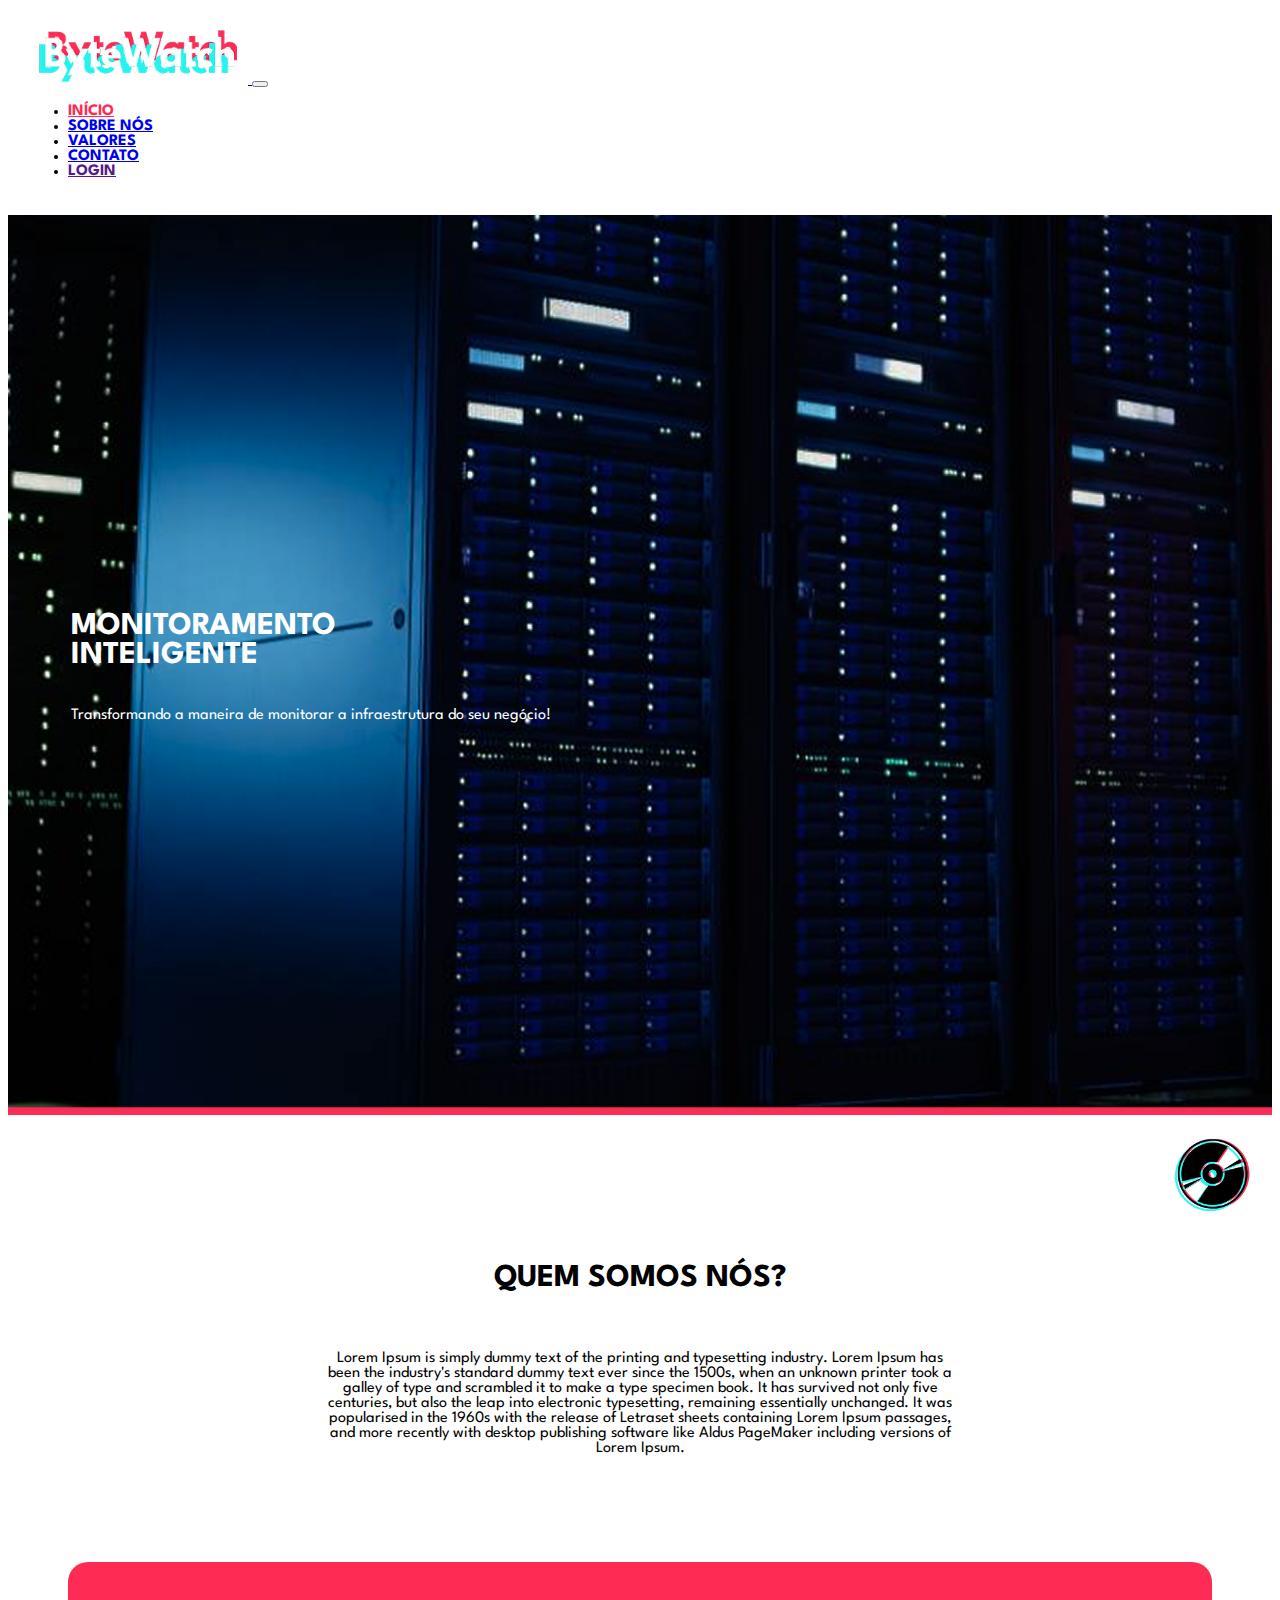
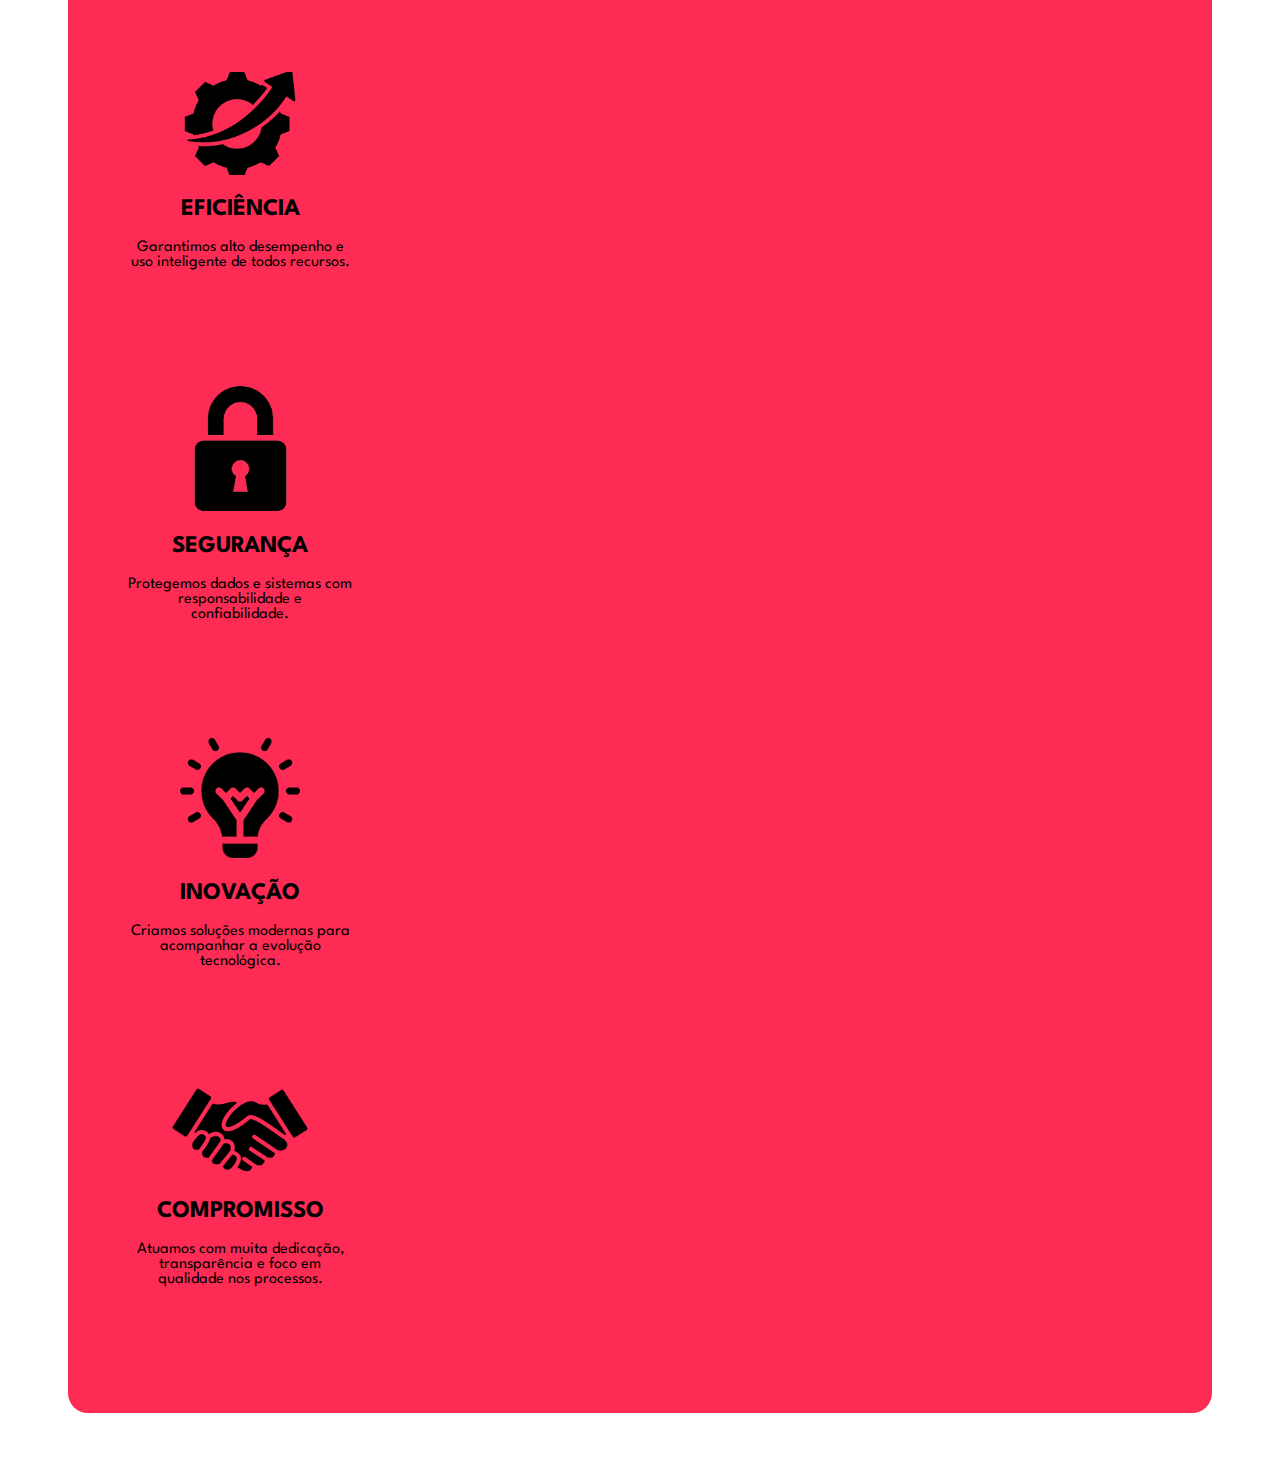
<file: public/index.html>
<!DOCTYPE html>
<html lang="en">

<head>
    <meta charset="UTF-8">
    <meta name="viewport" content="width=device-width, initial-scale=1.0">
    <title>ByteWatch | Início</title>
    <link href="https://cdn.jsdelivr.net/npm/bootstrap@5.3.8/dist/css/bootstrap.min.css" rel="stylesheet"
        integrity="sha384-sRIl4kxILFvY47J16cr9ZwB07vP4J8+LH7qKQnuqkuIAvNWLzeN8tE5YBujZqJLB" crossorigin="anonymous">

    <link rel="stylesheet" href="style.css">
    <link rel="shortcut icon" href="assets/logo-cd.png" type="image/x-icon">

    <link rel="preconnect" href="https://fonts.googleapis.com">
    <link rel="preconnect" href="https://fonts.gstatic.com" crossorigin>
    <link href="https://fonts.googleapis.com/css2?family=League+Spartan:wght@100..900&display=swap" rel="stylesheet">
</head>

<body>
    <nav id="navbar" class="navbar navbar-dark bg-dark navbar-expand-lg fixed-top">
        <div class="container-fluid">
            <a class="navbar-brand" href="#">
                <img id="logo" width="220" src="assets/logo-versao2.png" alt="">
            </a>
            <button class="navbar-toggler" type="button" data-bs-toggle="collapse" data-bs-target="#navbarNav"
                aria-controls="navbarNav" aria-expanded="false" aria-label="Toggle navigation">
                <span class="navbar-toggler-icon"></span>
            </button>
            <div class="collapse navbar-collapse flex-row-reverse" id="navbarNav">
                <ul class="navbar-nav ">
                    <li class="nav-item">
                        <a id="link_inicio" class="nav-link active" aria-current="page" href="#">INÍCIO</a>
                    </li>

                    <li class="nav-item">
                        <a class="nav-link active" aria-current="page" href="#sobre_nos">SOBRE NÓS</a>
                    </li>
                    <li class="nav-item">
                        <a class="nav-link active" href="#valores">VALORES</a>
                    </li>
                    <li class="nav-item">
                        <a class="nav-link active" href="#">CONTATO</a>
                    </li>
                    <li class="nav-item">
                        <a class="nav-link active" href="">LOGIN</a>
                    </li>
                </ul>
            </div>
        </div>
    </nav>

    <div class="banner">
        <h1 class="fs-1">MONITORAMENTO <br>INTELIGENTE</h1>
        <p class="fs-5">Transformando a maneira de monitorar a infraestrutura do seu negócio!</p>
    </div>

    <div class="imagem-cd">
        <img src="assets/logo-cd.png" alt="">
    </div>

    <div id="sobre_nos" class="quem-somos">
        <h1>QUEM SOMOS NÓS?</h1>
        <p style="width: 50%;">Lorem Ipsum is simply dummy text of the printing and typesetting industry. Lorem Ipsum has been the industry's standard dummy text ever since the 1500s, when an unknown printer took a galley of type and scrambled it to make a type specimen book. It has survived not only five centuries, but also the leap into electronic typesetting, remaining essentially unchanged. It was popularised in the 1960s with the release of Letraset sheets containing Lorem Ipsum passages, and more recently with desktop publishing software like Aldus PageMaker including versions of Lorem Ipsum.</p>
    </div>

    <div id="valores" class="valores row d-flex justify-content-center">
        <div class="card d-flex align-items-center" style="width: 14rem;">
            <img width="120px" src="assets/eficiencia.png" alt="...">
            <div>
                <h2 class="fs-3">EFICIÊNCIA</h2>
                <p class="card-text">Garantimos alto desempenho e uso inteligente de todos recursos.</p>
            </div>
        </div>

        <div class="card d-flex align-items-center" style="width: 14rem;">
            <img width="125px" src="assets/seguranca.png" alt="...">
            <div>
                <h2 class="fs-3">SEGURANÇA</h2>
                <p class="card-text">Protegemos dados e sistemas com responsabilidade e confiabilidade.</p>
            </div>
        </div>

        <div class="card d-flex align-items-center" style="width: 14rem;">
            <img width="120px" src="assets/inovacao.png" alt="...">
            <div>
                <h2 class="fs-3">INOVAÇÃO</h2>
                <p class="card-text">Criamos soluções modernas para acompanhar a evolução tecnológica.</p>
            </div>
        </div>

        <div class="card d-flex align-items-center" style="width: 14rem;">
            <img width="150px" src="assets/compromisso.png" alt="...">
            <div>
                <h2 class="fs-3">COMPROMISSO</h2>
                <p class="card-text">Atuamos com muita dedicação, transparência e foco em qualidade nos processos.</p>
            </div>
        </div>
    </div>    

    <script src="https://cdn.jsdelivr.net/npm/bootstrap@5.3.8/dist/js/bootstrap.bundle.min.js"
        integrity="sha384-FKyoEForCGlyvwx9Hj09JcYn3nv7wiPVlz7YYwJrWVcXK/BmnVDxM+D2scQbITxI"
        crossorigin="anonymous"></script>
        <script src="index.js"></script>
</body>

</html>
</file>
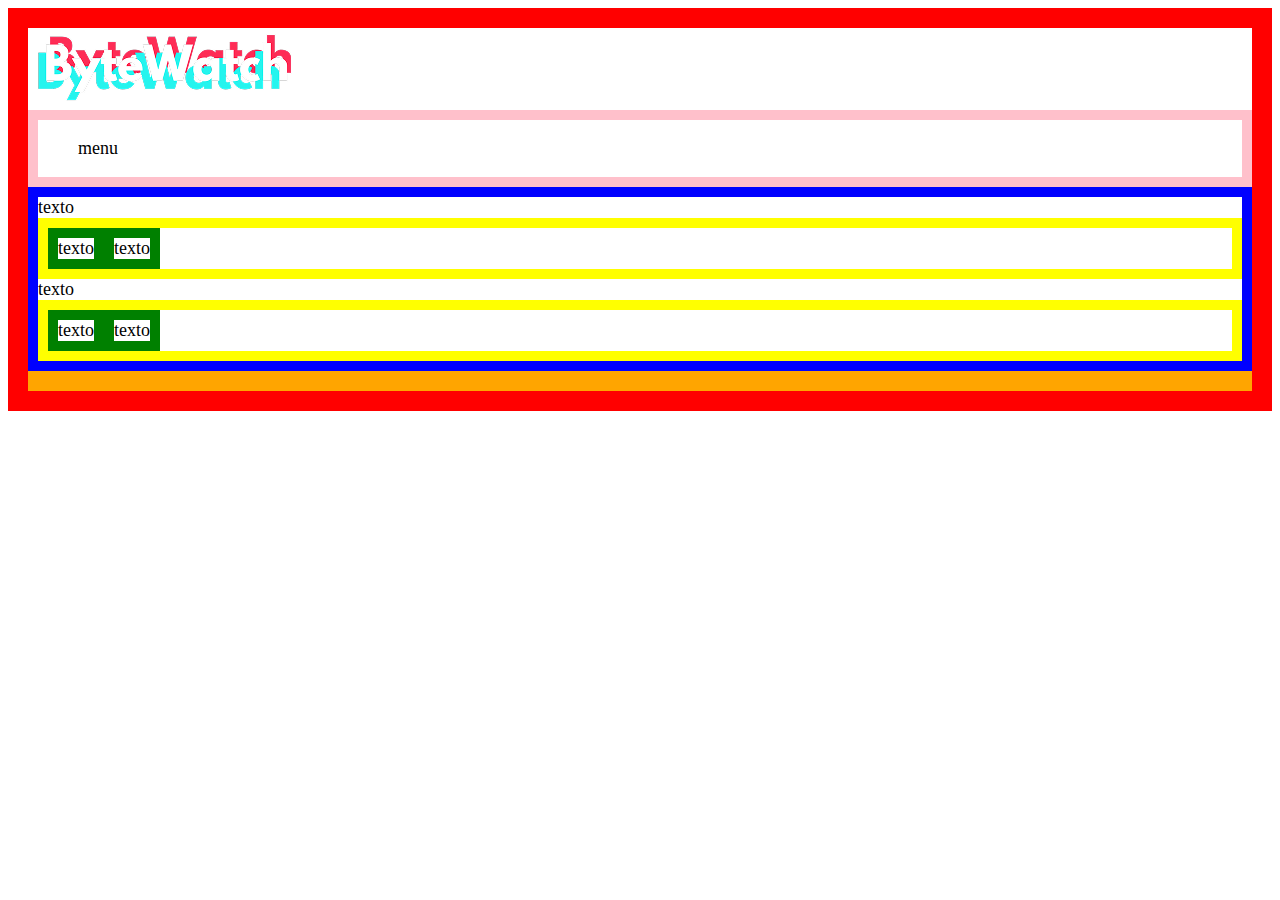
<file: Teste CSS/index.html>
<!DOCTYPE html>
<html lang="en">
<head>
    <meta charset="UTF-8">
    <meta name="viewport" content="width=device-width, initial-scale=1.0">
    <link rel="stylesheet" href="style.css">
    <title>Document</title>
</head>
<body>

    <header>
        <img src="img/cabecalho.png" alt="">
        <nav>
            <ul>
                menu
            </ul>
        </nav>
    </header>
    
    <main>
    
        
    
        texto
        <article>
            <section>
                texto
            </section>
            <section>
                texto
            </section>
        </article>
        texto
        <article>
            <section>
                texto
            </section>
            <section>
                texto
            </section>
        </article>
    </main>

    <footer>

    </footer>
</body>
</html>
</file>
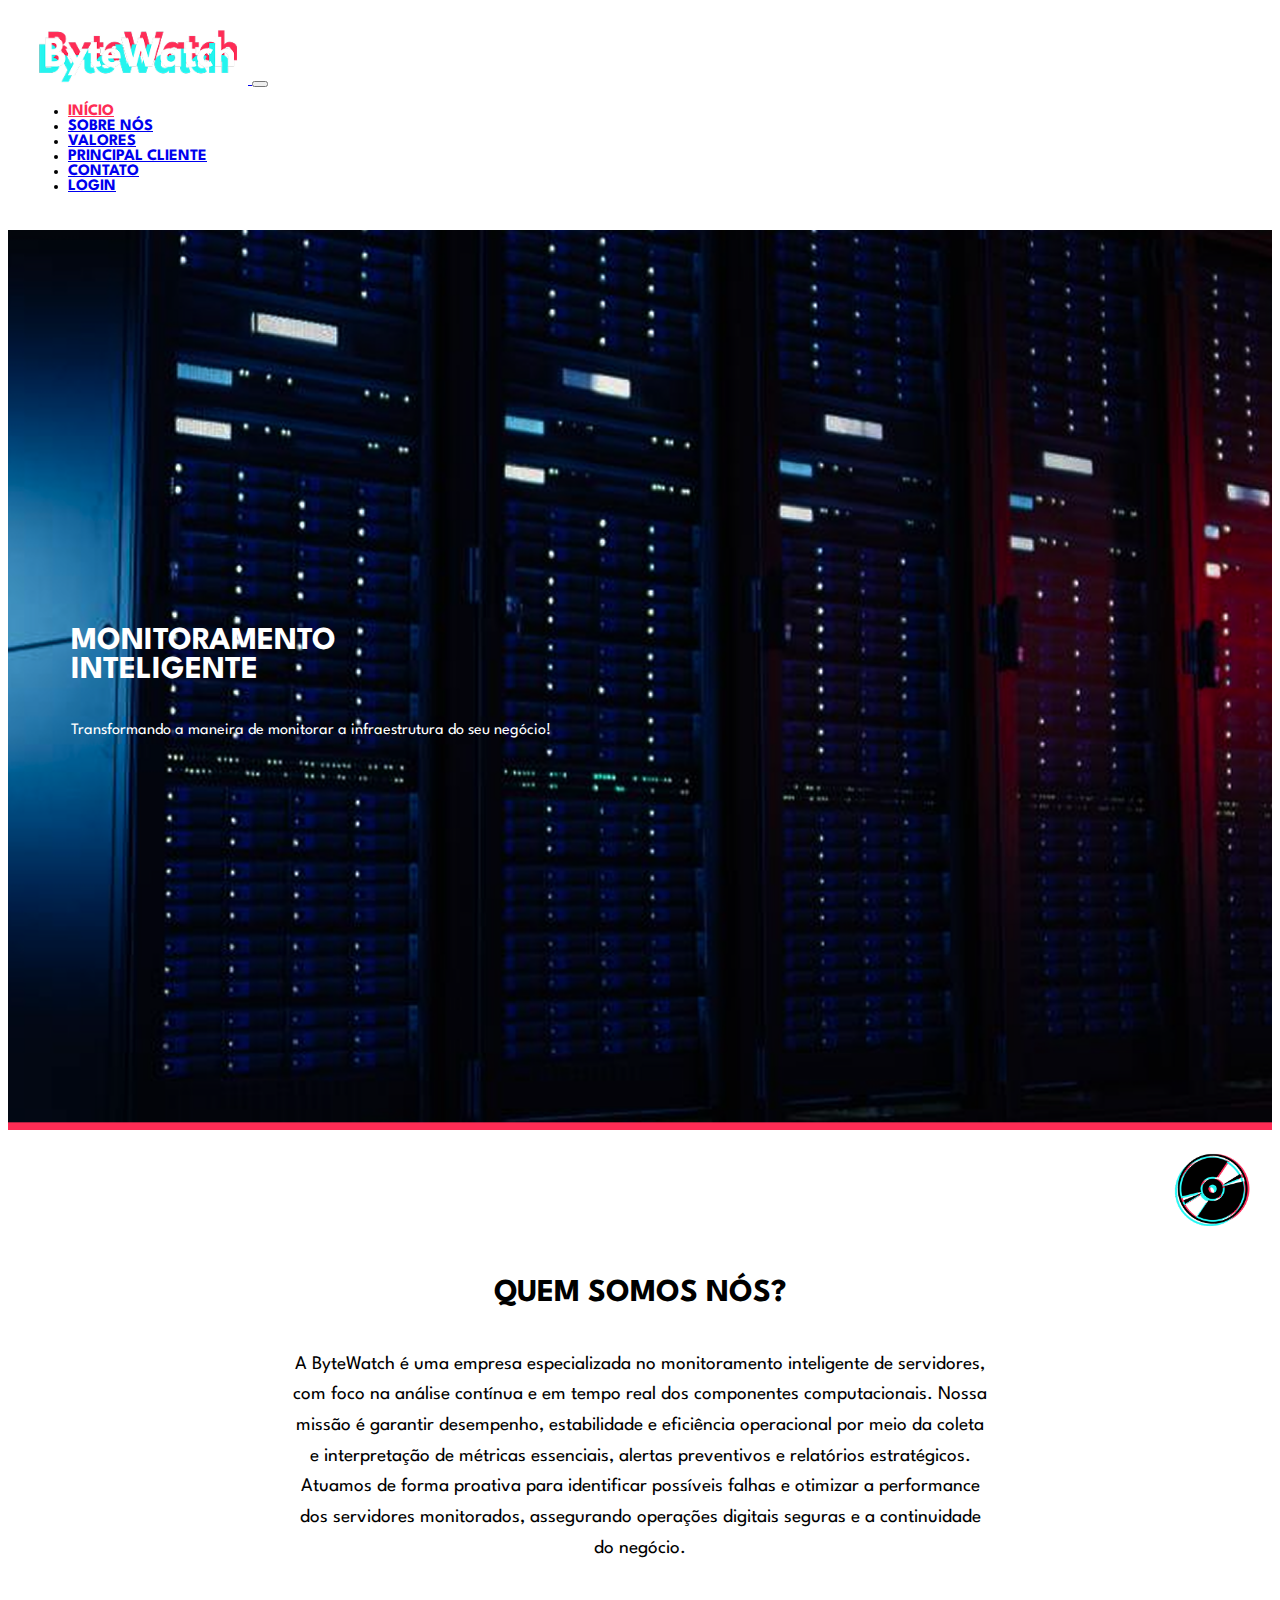
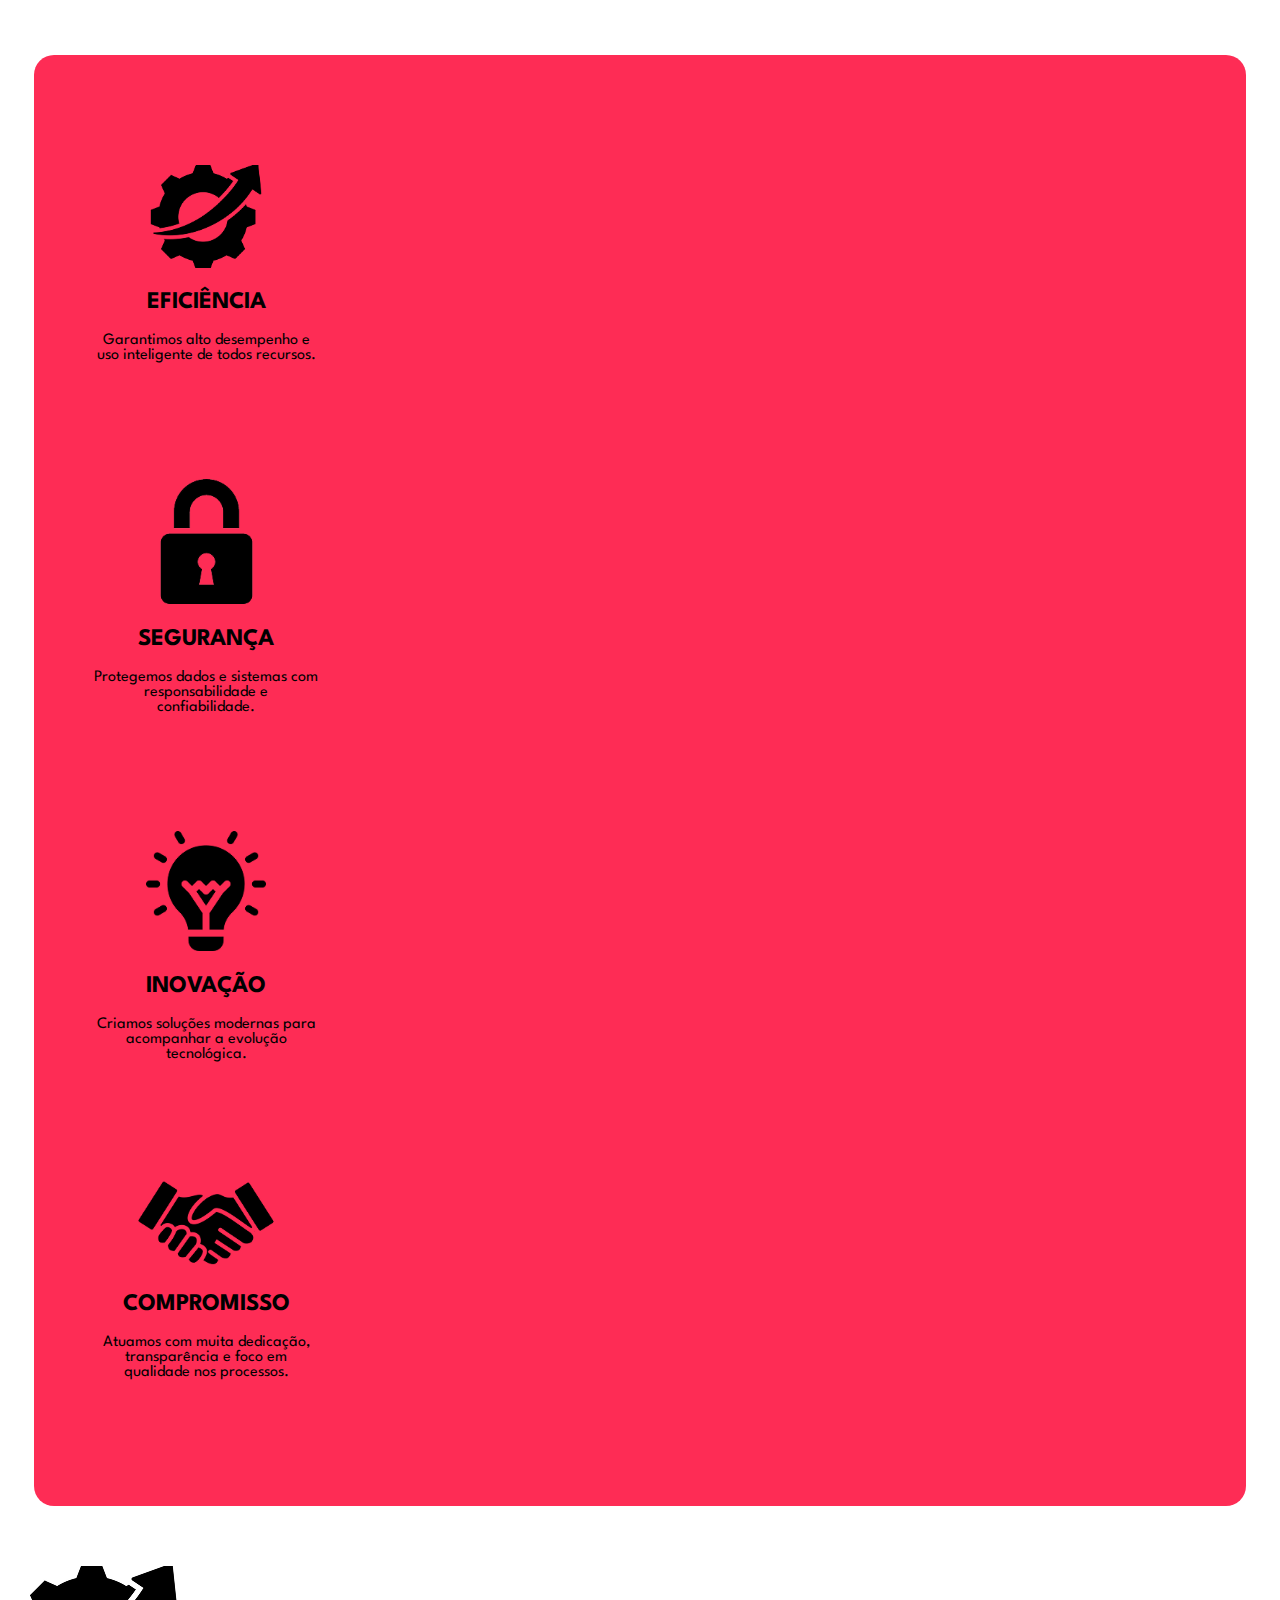
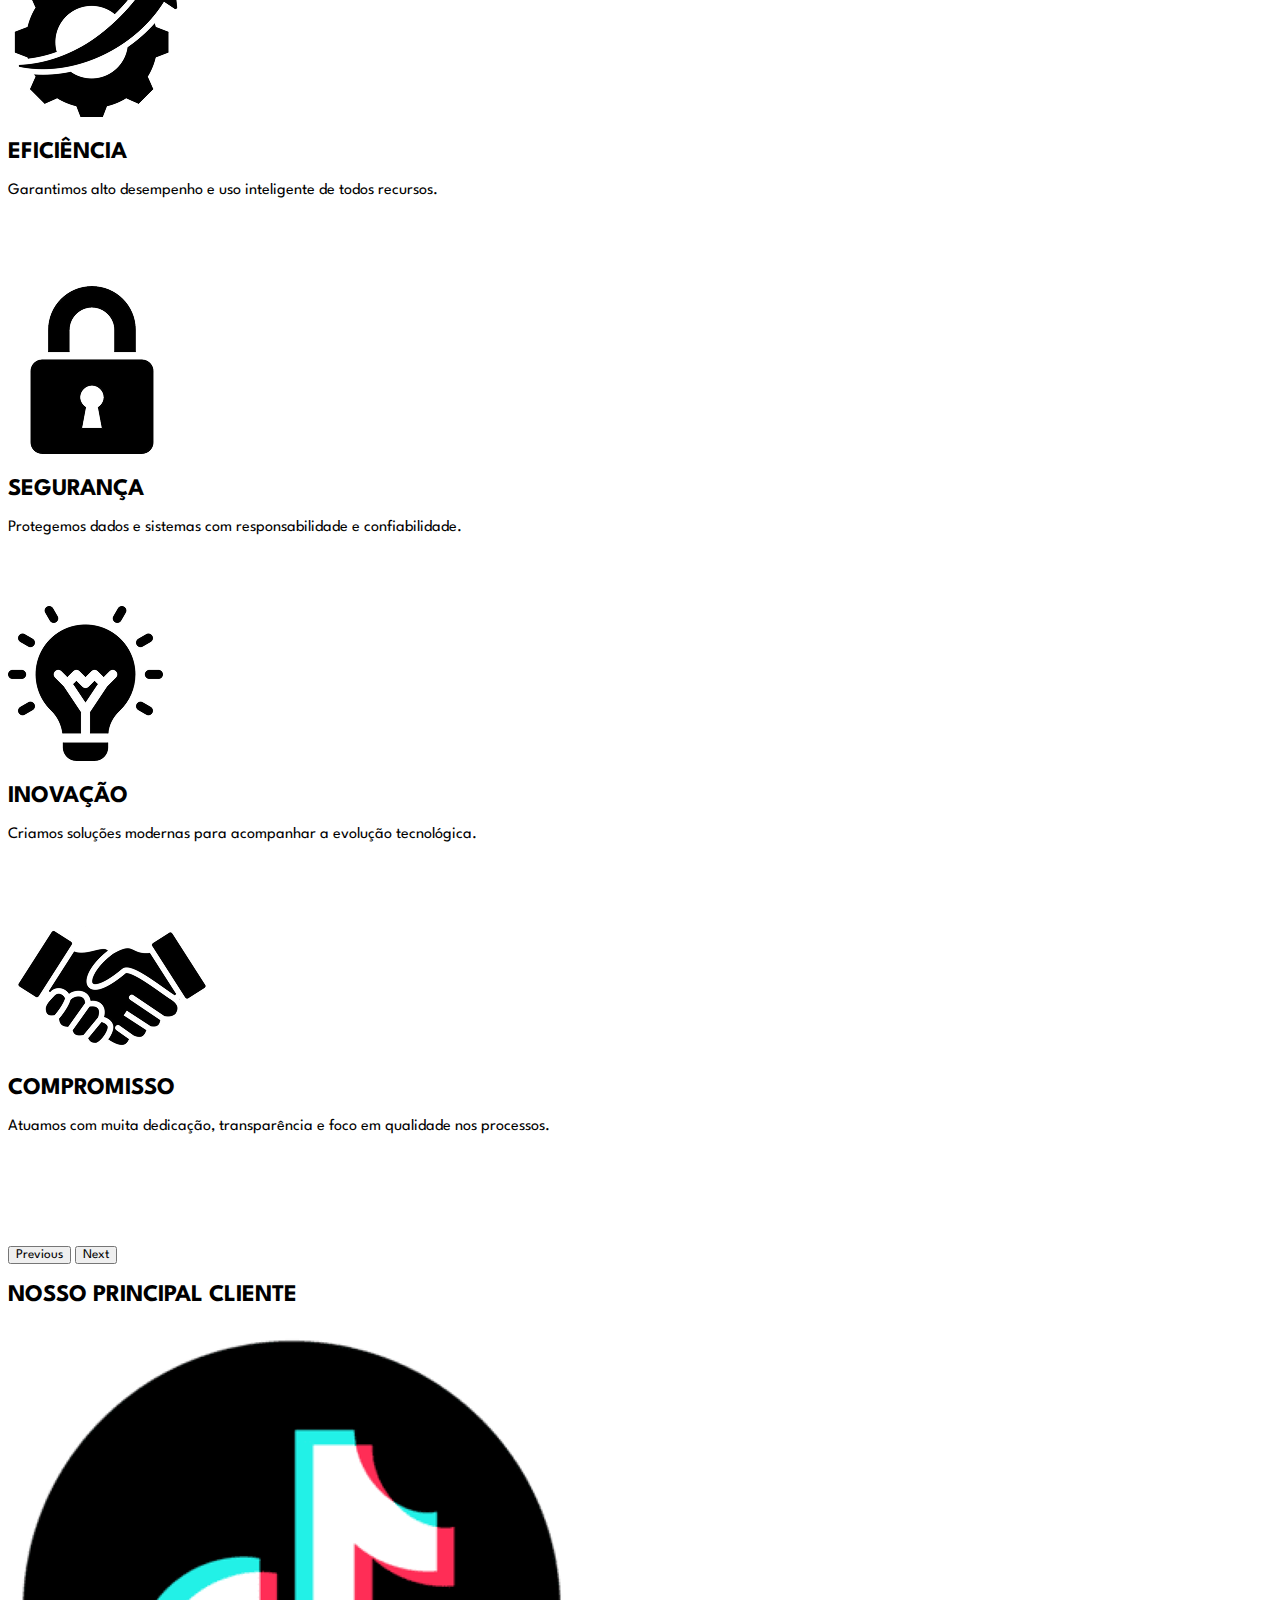
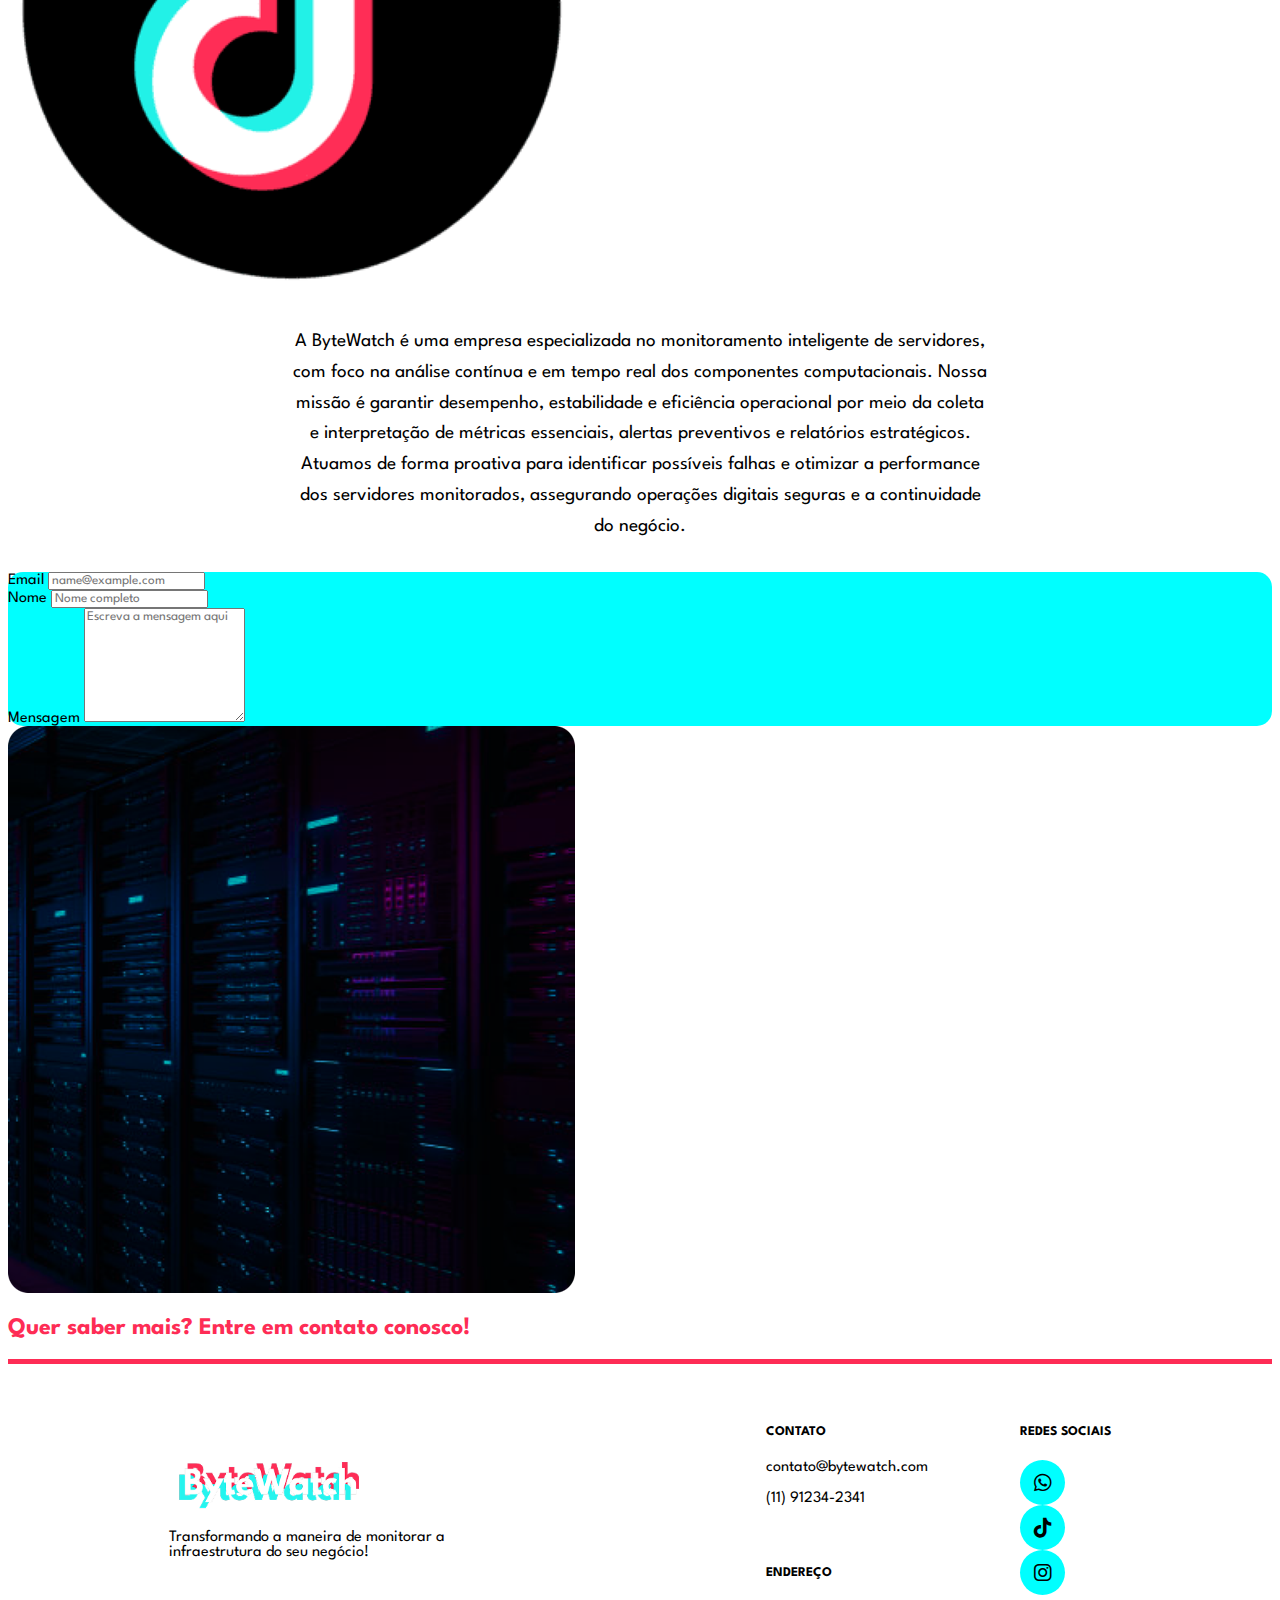
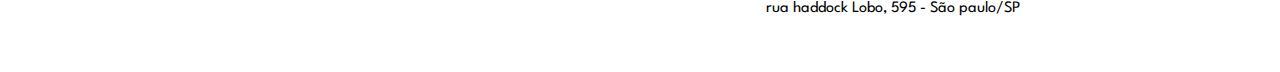
<file: Site Institucional/public/index.html>
<!DOCTYPE html>
<html lang="en">

<head>
    <meta charset="UTF-8">
    <meta name="viewport" content="width=device-width, initial-scale=1.0">
    <title>ByteWatch | Início</title>
    <link href="https://cdn.jsdelivr.net/npm/bootstrap@5.3.8/dist/css/bootstrap.min.css" rel="stylesheet"
        integrity="sha384-sRIl4kxILFvY47J16cr9ZwB07vP4J8+LH7qKQnuqkuIAvNWLzeN8tE5YBujZqJLB" crossorigin="anonymous">

    <link rel="stylesheet" href="style.css">
    <link rel="shortcut icon" href="assets/logo-cd.png" type="image/x-icon">

    <link rel="preconnect" href="https://fonts.googleapis.com">
    <link rel="preconnect" href="https://fonts.gstatic.com" crossorigin>
    <link href="https://fonts.googleapis.com/css2?family=League+Spartan:wght@100..900&display=swap" rel="stylesheet">
    <link rel="stylesheet" href="https://cdnjs.cloudflare.com/ajax/libs/font-awesome/6.5.0/css/all.min.css">
</head>

<body>
    <nav id="navbar" class="navbar navbar-dark bg-dark navbar-expand-lg fixed-top">
        <div class="container-fluid">
            <a class="navbar-brand" href="#">
                <img id="logo" width="220" src="assets/logo-versao2.png" alt="">
            </a>
            <button class="navbar-toggler" type="button" data-bs-toggle="collapse" data-bs-target="#navbarNav"
                aria-controls="navbarNav" aria-expanded="false" aria-label="Toggle navigation">
                <span class="navbar-toggler-icon"></span>
            </button>
            <div class="collapse navbar-collapse flex-row-reverse  " id="navbarNav">
                <ul class="navbar-nav">
                    <li class="nav-item">
                        <a id="link_inicio" class="nav-link active" aria-current="page" href="#">INÍCIO</a>
                    </li>

                    <li class="nav-item">
                        <a class="nav-link active" aria-current="page" href="#sobre_nos">SOBRE NÓS</a>
                    </li>
                    <li class="nav-item">
                        <a class="nav-link active" href="#valores">VALORES</a>
                    </li>
                    <li class="nav-item">
                        <a class="nav-link active" href="#tiktok">PRINCIPAL CLIENTE</a>
                    </li>
                    <li class="nav-item">
                        <a class="nav-link active" href="#contato">CONTATO</a>
                    </li>
                    <li class="nav-item">
                        <a class="nav-link active" href="login.html">LOGIN</a>
                    </li>
                </ul>
            </div>
        </div>
    </nav>

    <div class="banner">
        <h1 class="fs-1">MONITORAMENTO <br>INTELIGENTE</h1>
        <p class="fs-5">Transformando a maneira de monitorar a infraestrutura do seu negócio!</p>
    </div>

    <div class="imagem-cd">
        <img src="assets/logo-cd.png" alt="">
    </div>
    <div id="sobre_nos" class="quem-somos deslocamdento-navbar text-center">
    <h1>QUEM SOMOS NÓS?</h1>

    <p class="texto-sobre">
        A ByteWatch é uma empresa especializada no monitoramento inteligente de servidores, com foco na análise contínua e em tempo real dos componentes computacionais. Nossa missão é garantir desempenho, estabilidade e eficiência operacional por meio da coleta e interpretação de métricas essenciais, alertas preventivos e relatórios estratégicos. Atuamos de forma proativa para identificar possíveis falhas e otimizar a performance dos servidores monitorados, assegurando operações digitais seguras e a continuidade do negócio.
    </p>
</div>
    <!--Sessão responsiva para computadores-->
    <div id="valores" class="valores row d-none d-md-flex justify-content-center deslocamdento-navbar">
        <div class="card d-flex align-items-center" style="width: 14rem;">
            <img width="120px" src="assets/eficiencia.png" alt="...">
            <div>
                <h2 class="fs-3">EFICIÊNCIA</h2>
                <p class="card-text">Garantimos alto desempenho e uso inteligente de todos recursos.</p>
            </div>
        </div>

        <div class="card d-flex align-items-center" style="width: 14rem;">
            <img width="125px" src="assets/seguranca.png" alt="...">
            <div>
                <h2 class="fs-3">SEGURANÇA</h2>
                <p class="card-text">Protegemos dados e sistemas com responsabilidade e confiabilidade.</p>
            </div>
        </div>

        <div class="card d-flex align-items-center" style="width: 14rem;">
            <img width="120px" src="assets/inovacao.png" alt="...">
            <div>
                <h2 class="fs-3">INOVAÇÃO</h2>
                <p class="card-text">Criamos soluções modernas para acompanhar a evolução tecnológica.</p>
            </div>
        </div>

        <div class="card d-flex align-items-center" style="width: 14rem;">
            <img width="150px" src="assets/compromisso.png" alt="...">
            <div>
                <h2 class="fs-3">COMPROMISSO</h2>
                <p class="card-text">Atuamos com muita dedicação, transparência e foco em qualidade nos processos.</p>
            </div>
        </div>
    </div>
    <!--sessao responsiva para celulares -->

<div id="carrosel" class="p-5 mb-5 carousel slide d-block d-md-none">
  <div class="carousel-inner">
    <div class="carousel-item active text-center p-4">
      <img src="assets/eficiencia.png" class="d-block mx-auto mb-3 w-70" alt="eficiencia">
        <h2 class="fs-3">EFICIÊNCIA</h2>
        <p class="card-text">Garantimos alto desempenho e uso inteligente de todos recursos.</p>
    </div>
    <div class="carousel-item text-center p-4">
      <img src="assets/seguranca.png" class="d-block mx-auto mb-3 w-70" alt="seguranca">
       <h2 class="fs-3">SEGURANÇA</h2>
        <p class="card-text">Protegemos dados e sistemas com responsabilidade e confiabilidade.</p>
    </div>
    <div class="carousel-item text-center p-4">
      <img src="assets/inovacao.png" class="d-block mx-auto mb-3 w-70" alt="inovacao">
       <h2 class="fs-3">INOVAÇÃO</h2>
        <p class="card-text">Criamos soluções modernas para acompanhar a evolução tecnológica.</p>
    </div>
    <div class="carousel-item text-center p-4">
      <img src="assets/compromisso.png" class="d-block mx-auto mb-3 w-70" alt="compromisso">
       <h2 class="fs-3">COMPROMISSO</h2>
        <p class="card-text">Atuamos com muita dedicação, transparência e foco em qualidade nos processos.</p>
    </div>
  </div>
<button class="carousel-control-prev" type="button" data-bs-target="#carrosel" data-bs-slide="prev">
    <span class="carousel-control-prev-icon" aria-hidden="true"></span>
    <span class="visually-hidden">Previous</span>
  </button>
 <button class="carousel-control-next" type="button" data-bs-target="#carrosel" data-bs-slide="next">
    <span class="carousel-control-next-icon" aria-hidden="true"></span>
    <span class="visually-hidden">Next</span>
  </button>
</div>

    <!---->

    <div id="tiktok" class=" container py-5">
        <h2 class="text-center mb-5" style="font-weight: bold;"> NOSSO PRINCIPAL CLIENTE</h2>
        <div class="row align-items-center justify-content-center g-5">
            <div class="col-12 col-md-5 text-center mx-auto">
                <img src="assets/logoTikTok.png" class=" img-fluid w-80">
            </div>
            <div id="sobre_nos" class="quem-somos deslocamdento-navbar text-center">
            <p class="texto-principal-cliente">
                A ByteWatch é uma empresa especializada no monitoramento inteligente de servidores, 
                com foco na análise contínua e em tempo real dos componentes computacionais. 
                Nossa missão é garantir desempenho, estabilidade e eficiência operacional por meio da coleta e interpretação de métricas essenciais, 
                alertas preventivos e relatórios estratégicos. Atuamos de forma proativa para identificar possíveis falhas e otimizar a performance dos servidores monitorados,
                assegurando operações digitais seguras e a continuidade do negócio.
            </p>
            </div>
        </div>
    </div>
    <div id="contato" class="container my-5 deslocamdento-navbar">
        <div class="row align-items-center">
            <div class="col-12 col-md-6 d-flex">
                <div class="w-100 p-4" style="background-color: aqua; border-radius: 15px;">

                    <form>
                        <div class="mb-3">
                            <label for="email" class="form-label">Email</label>
                            <input type="email" class="form-control" id="email" placeholder="name@example.com">
                        </div>

                        <div class="mb-3">
                            <label for="nome" class="form-label">Nome</label>
                            <input type="text" class="form-control" id="nome" placeholder="Nome completo">
                        </div>

                        <div class="mb-3">
                            <label for="mensagem" class="form-label">Mensagem</label>
                            <textarea class="form-control" id="mensagem" rows="9"
                                placeholder="Escreva a mensagem aqui"></textarea>
                        </div>
                    </form>
                </div>
            </div>
            <div class= "col-12 col-md-6 d-flex">
                <div class="sessaoFaleConosco position-relative w-100">
                    <img src="assets/ImageServersCardEndPage.png" class="img-fluid w-100 p-3"
                        style="border-radius: 15px; object-fit: cover;">
                    <div class="position-absolute top-50 start-50 translate-middle text-white text-center">
                        <h2 style="color: #FE2C55; font-weight: bold; ">Quer saber mais? Entre em contato conosco!</h2>
                    </div>

                </div>
            </div>
        </div>
    </div>
    <footer class="rodape bg-black text-white border-top custom-border-footer">

        <div class="rodape-apresentacao">
            <img width="200px" src="assets/logo-versao2.png" alt="">
            <p>Transformando a maneira de monitorar a<br> infraestrutura do seu negócio!</p>
        </div>

        <div class="rodape-info">
            <div class="rodape-contato">
                <div>
                    <h5>CONTATO</h5>
                    <p>contato@bytewatch.com</p>
                    <p>(11) 91234-2341</p>
                </div>
                <div>
                    <h5>ENDEREÇO</h5>
                    <p>rua haddock Lobo, 595 - São paulo/SP</p>
                </div>
            </div>
            <div>
                <h5>REDES SOCIAIS</h5>
                <div class="d-flex gap-3">
                    <a href="#" class="icon-circle"><i class="fab fa-whatsapp"></i></a>

                    <a href="#" class="icon-circle"><i class="fab fa-tiktok"></i></a>

                    <a href="#" class="icon-circle"><i class="fab fa-instagram"></i></a>
                </div>
            </div>
        </div>

    </footer>

    <script src="https://cdn.jsdelivr.net/npm/bootstrap@5.3.8/dist/js/bootstrap.bundle.min.js"
        integrity="sha384-FKyoEForCGlyvwx9Hj09JcYn3nv7wiPVlz7YYwJrWVcXK/BmnVDxM+D2scQbITxI"
        crossorigin="anonymous"></script>
    <script src="index.js"></script>
</body>

</html>
</file>
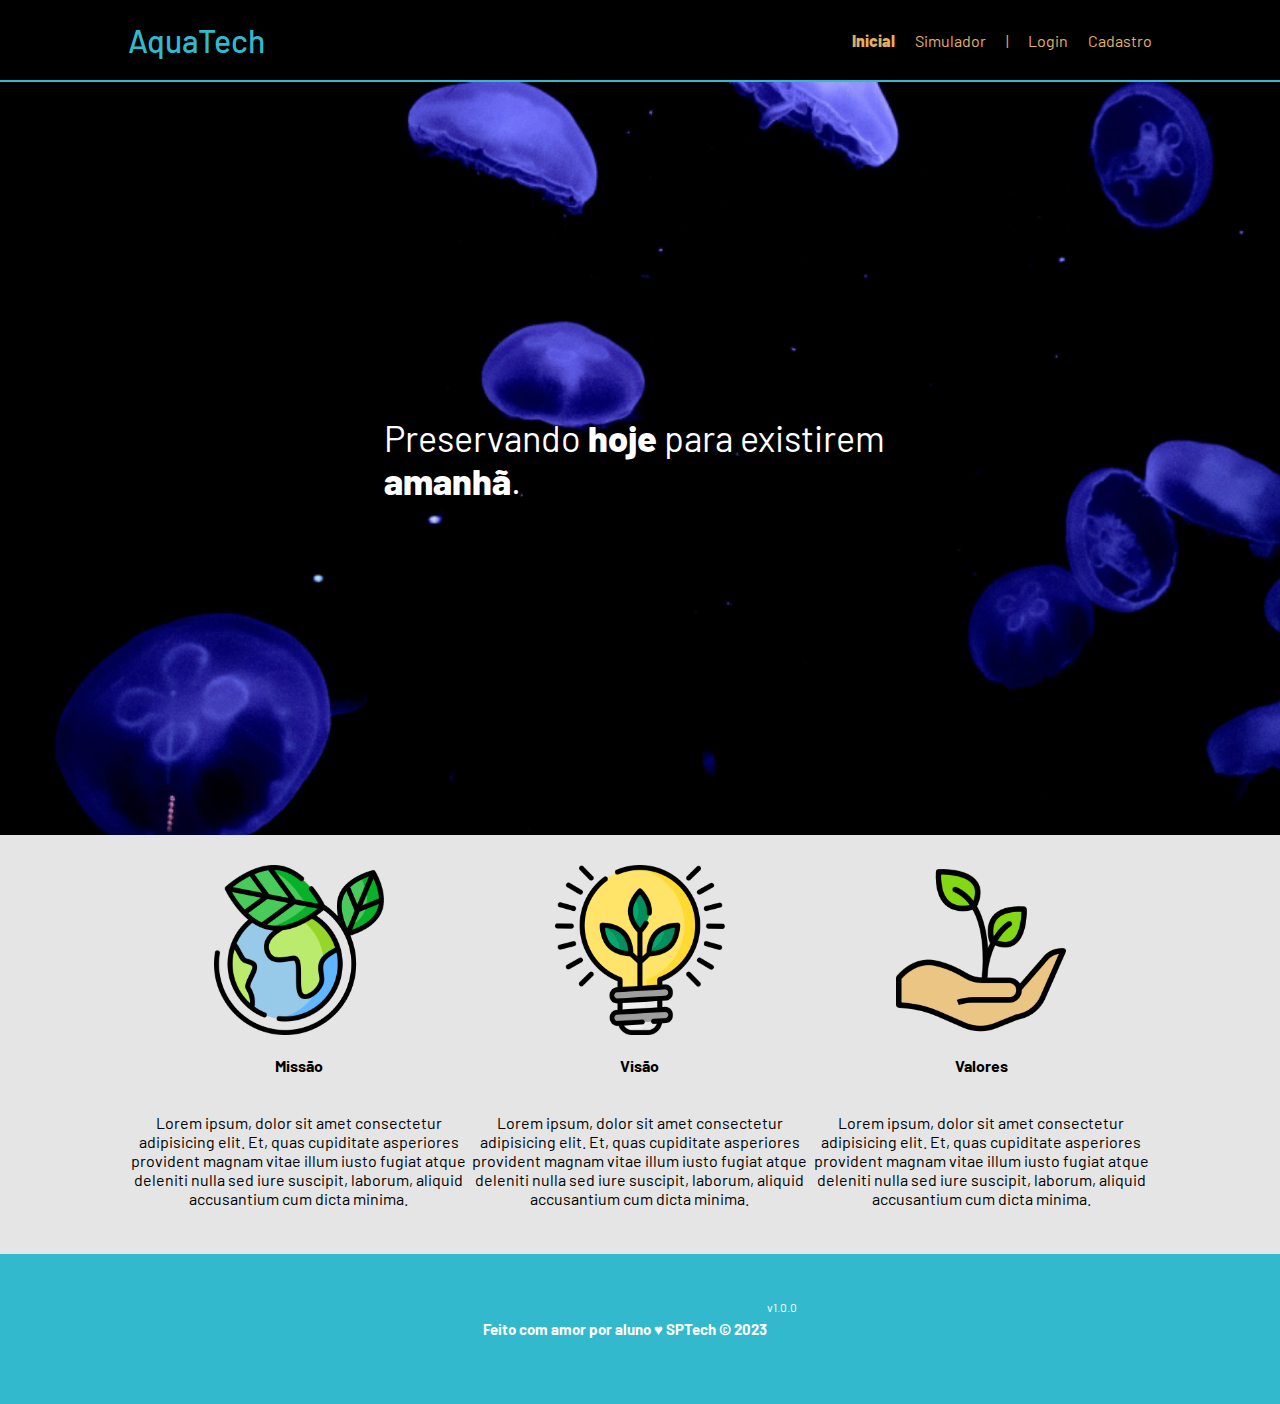
<file: web-data-viz - Corrigido/public/index.html>
<!DOCTYPE html>
<html lang="en">

<head>
    <meta charset="UTF-8">
    <meta http-equiv="X-UA-Compatible" content="IE=edge">
    <meta name="viewport" content="width=device-width, initial-scale=1.0">

    <title>AquaTech | Página Inicial</title>

    <script src="./js/sessao.js"></script>

    <link rel="stylesheet" href="./css/estilo.css">
    <link rel="icon" href="./assets/icon/favicon2.ico">
    <link rel="preconnect" href="https://fonts.gstatic.com">
</head>

<body>
    <div class="header">
      <div class="container">
        <h1 class="titulo">AquaTech</h1>
        <ul class="navbar">
          <li class="agora">
            <a href="#">Inicial</a>
          </li>
          <li>
            <a href="simulador.html">Simulador</a>
          </li>
          <li>|</li>
          <li>
            <a href="login.html">Login</a>
          </li>
          <li>
            <a href="cadastro.html">Cadastro</a>
          </li>
        </ul>
      </div>
    </div>
  
    <div class="banner">
      <div class="container">
        <p>Preservando <span>hoje</span> para existirem <span>amanhã</span>.</p>
      </div>
    </div>
  
    <div class="social">
      <div class="container">
        <div class="boxes">
          <div class="box">
            <img src="assets/imgs/planet-earth_color.png">
            <h4>Missão</h4>
            <p>Lorem ipsum, dolor sit amet consectetur adipisicing elit. Et, quas cupiditate asperiores provident magnam
              vitae illum iusto fugiat atque deleniti nulla sed iure suscipit, laborum, aliquid accusantium cum dicta
              minima.</p>
          </div>
          <div class="box">
            <img src="assets/imgs/lightbulb_color.png">
            <h4>Visão</h4>
            <p>Lorem ipsum, dolor sit amet consectetur adipisicing elit. Et, quas cupiditate asperiores provident magnam
              vitae illum iusto fugiat atque deleniti nulla sed iure suscipit, laborum, aliquid accusantium cum dicta
              minima.</p>
          </div>
          <div class="box">
            <img src="assets/imgs/growth_color.png">
            <h4>Valores</h4>
            <p>Lorem ipsum, dolor sit amet consectetur adipisicing elit. Et, quas cupiditate asperiores provident magnam
              vitae illum iusto fugiat atque deleniti nulla sed iure suscipit, laborum, aliquid accusantium cum dicta
              minima.</p>
          </div>
        </div>
      </div>
    </div>
  
    <div class="footer">
      <div class="container">
        <h4>Feito com amor por aluno &hearts; SPTech &copy; 2023</h4>
        <span class="version">v1.0.0</span>
      </div>
    </div>
  </body>

</html>
</file>
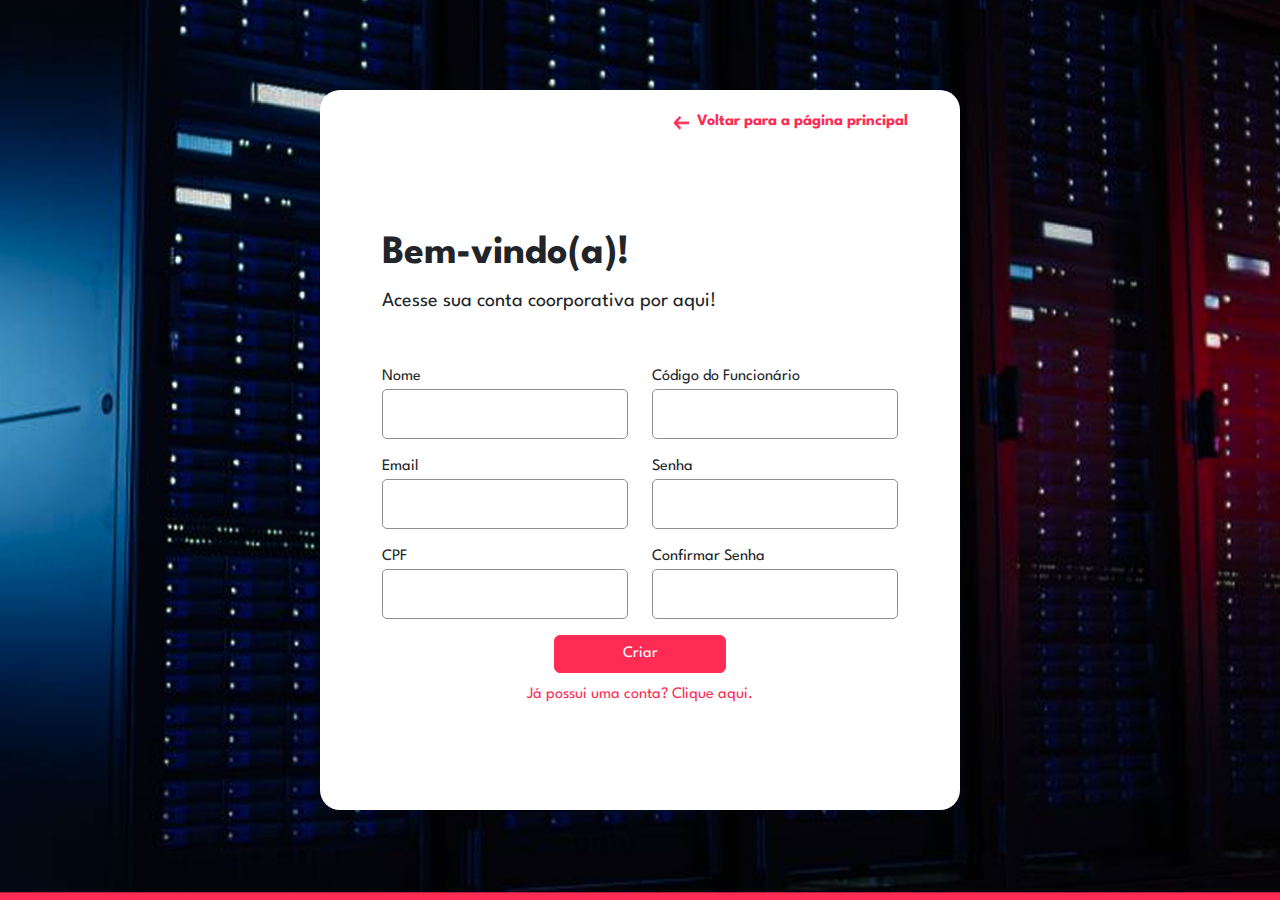
<file: public/cadastro.html>
<!DOCTYPE html>
<html lang="en">
<head>
    <meta charset="UTF-8">
    <meta name="viewport" content="width=device-width, initial-scale=1.0">
    <title>ByteWatch | Cadastro</title>

    <link rel="stylesheet" href="https://cdn.jsdelivr.net/npm/bootstrap@5.3.8/dist/css/bootstrap.min.css">
    <link rel="stylesheet" href="login.css">
    <link rel="icon" href="assets/logo-cd.png">

    <link rel="preconnect" href="https://fonts.googleapis.com">
    <link rel="preconnect" href="https://fonts.gstatic.com" crossorigin>
    <link href="https://fonts.googleapis.com/css2?family=League+Spartan:wght@100..900&display=swap" rel="stylesheet">
</head>
<body>
    
    <div class="caixa container-sm d-md-flex justify-content-md-center flex-column position-relative" style="background-color: #fff;"> <!-- bloco branco -->  

        <div class="welcome row">
            <div class="bem-vindo col-md-6 mt-3 mt-sm-0" style="width: 100%;">
                    <h1><b>Bem-vindo(a)!</b></h1>
                    <p class="fs-5">Acesse sua conta coorporativa por aqui!</p>
            </div>
 
            <div class="voltar position-absolute top-0 end-0 d-flex mt-auto col-md-6"> <!-- mt-auto=margem superior automática-->
                    <img src="assets/seta-rosa.png">
                    <p><a href="index.html">Voltar para a página principal</a></p>
            </div>
        </div>

        <div>

            <div class="cadastrar row">

                        <div class="inputs col-xl-6 mb-3 d-grid col-12">
                            <span>Nome</span> 
                            <input type="text">
                        </div>
                        
                        <div class="inputs col-xl-6 mb-3 d-grid col-12">
                            <span>Código do Funcionário</span> 
                            <input type="text">
                        </div>
                        
                        <div class="inputs col-xl-6 mb-3 d-grid col-12">
                            <span>Email</span> 
                            <input type="text">
                        </div>
                        
                        <div class="inputs col-xl-6 mb-3 d-grid col-12">
                            <span>Senha</span> 
                            <input type="password">
                        </div>
                        
                        <div class="inputs col-xl-6 mb-3 d-grid col-12">
                            <span>CPF</span> 
                            <input type="text">
                        </div> 

                        <div class="inputs col-xl-6 mb-3 d-grid col-12">
                            <span>Confirmar Senha</span> 
                            <input type="password">
                        </div>

                        <div>
                            <div class="d-grid col-4 mx-auto">
                                <button class="btn entrar" type="button">Criar</button>
                            </div>

                            <div class="mensagem align-items-center" style="min-width: 300px;">
                                <spam>Já possui uma conta? <a href="login.html">Clique aqui.</a></spam>
                            </div>
                        </div>
            </div>

        </div>

    </div>

    <script src="https://cdn.jsdelivr.net/npm/bootstrap@5.3.8/dist/js/bootstrap.bundle.min.js"></script>
</body>
</html>
</file>
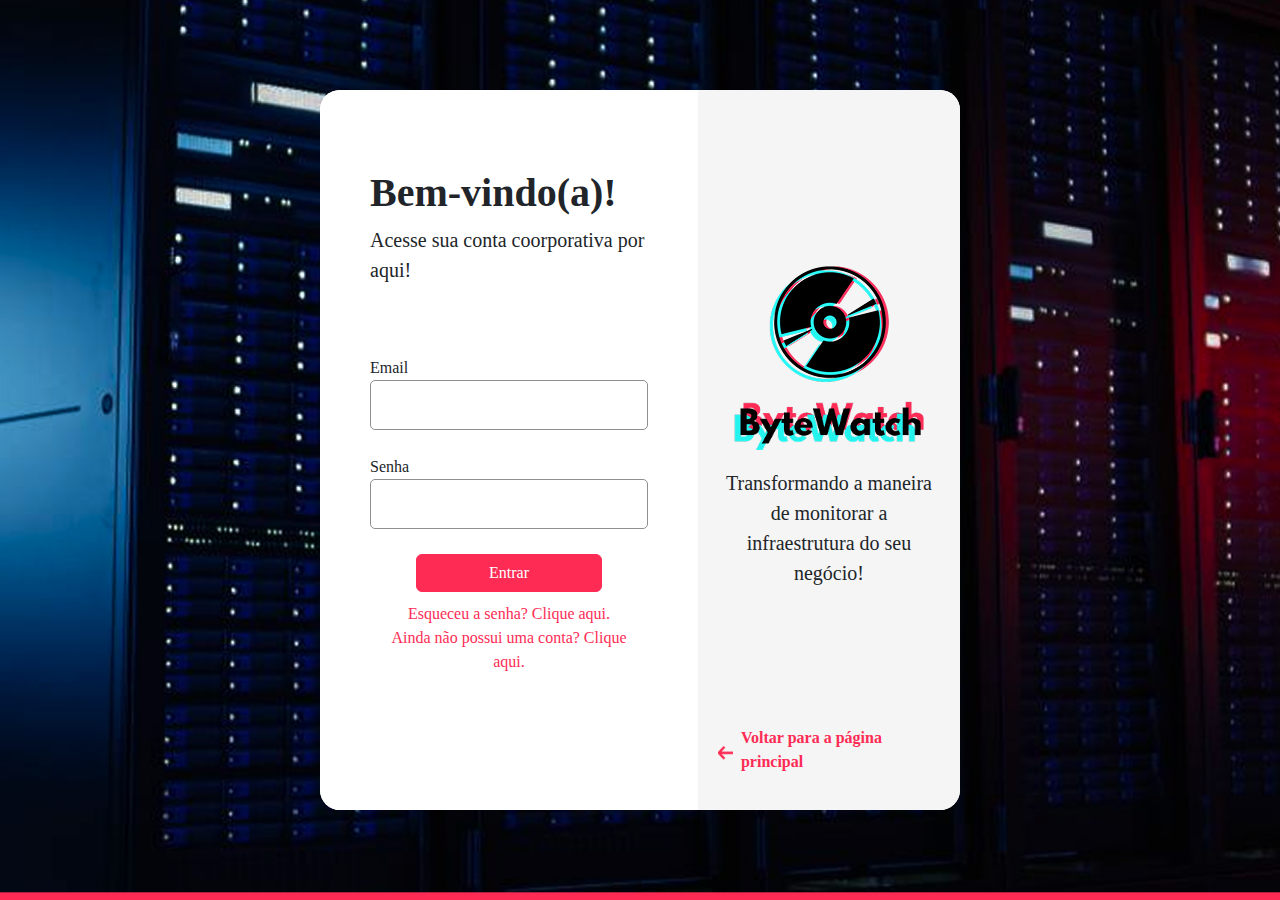
<file: public/login.html>
<!DOCTYPE html>
<html lang="en">
<head>
    <meta charset="UTF-8">
    <meta name="viewport" content="width=device-width, initial-scale=1.0">
    <title>ByteWatch | Login</title>
    <link rel="stylesheet" href="https://cdn.jsdelivr.net/npm/bootstrap@5.3.8/dist/css/bootstrap.min.css">
    <link rel="stylesheet" href="login.css">
    <link rel="icon" href="assets/logo-cd.png">
</head>
<body>
    
    <div class="caixa d-flex justify-content-center">  

        <div class="bloco-branco row align-items-center"> <!-- bloco branco -->

            <div class="lado-esquerdo">
                <h1><b>Bem-vindo(a)!</b></h1>
                <p class="fs-5">Acesse sua conta coorporativa por aqui!</p>
            </div>

            <div class="login flex-grow-1 d-flex flex-column py-3">

                    <div class="inputs d-grid col-12">
                        <span>Email</span> 
                        <input type="text">
                    </div>

                    <div class="inputs d-grid col-12">
                        <span>Senha</span> 
                        <input type="password">
                    </div> <!--adicionar "olho"-->

                    <div class="d-grid col-8 mx-auto">
                        <button class="btn entrar" type="button">Entrar</button>
                    </div>

                    <div class="mensagem">
                        <spam>Esqueceu a senha? Clique aqui.</spam>
                        <spam>Ainda não possui uma conta? Clique aqui.</spam>
                    </div>

            </div>

        </div>

        <div class="bloco-cinza d-flex flex-column" style="max-width: 400px;"> <!-- bloco cinza-->

            <div class="logo flex-grow-1 d-flex flex-column align-items-center text-center justify-content-center"> <!-- flex-grow-1 ocupa todo o espaço vazio-->
                <img src="assets/logo-cd.png" alt="logo-cd" class="img-fluid mb-3"> <!-- mb-3 m=margin; b=bottom; 3=tamanho da margem; -->
                <img src="assets/logo-versao1.png" alt="bytewatch" class="img-fluid mb-3">
                <span class="fs-5">Transformando a maneira de monitorar a infraestrutura do seu negócio!</span> 
            </div>

            <div class="voltar d-flex mt-auto"> <!-- mt-auto=margem superior automática-->
                <img src="assets/seta-rosa.png">
                <p>Voltar para a página principal</p>
            </div>

        </div>

    </div>

    <script src="https://cdn.jsdelivr.net/npm/bootstrap@5.3.8/dist/js/bootstrap.bundle.min.js"></script>
</body>
</html>
</file>
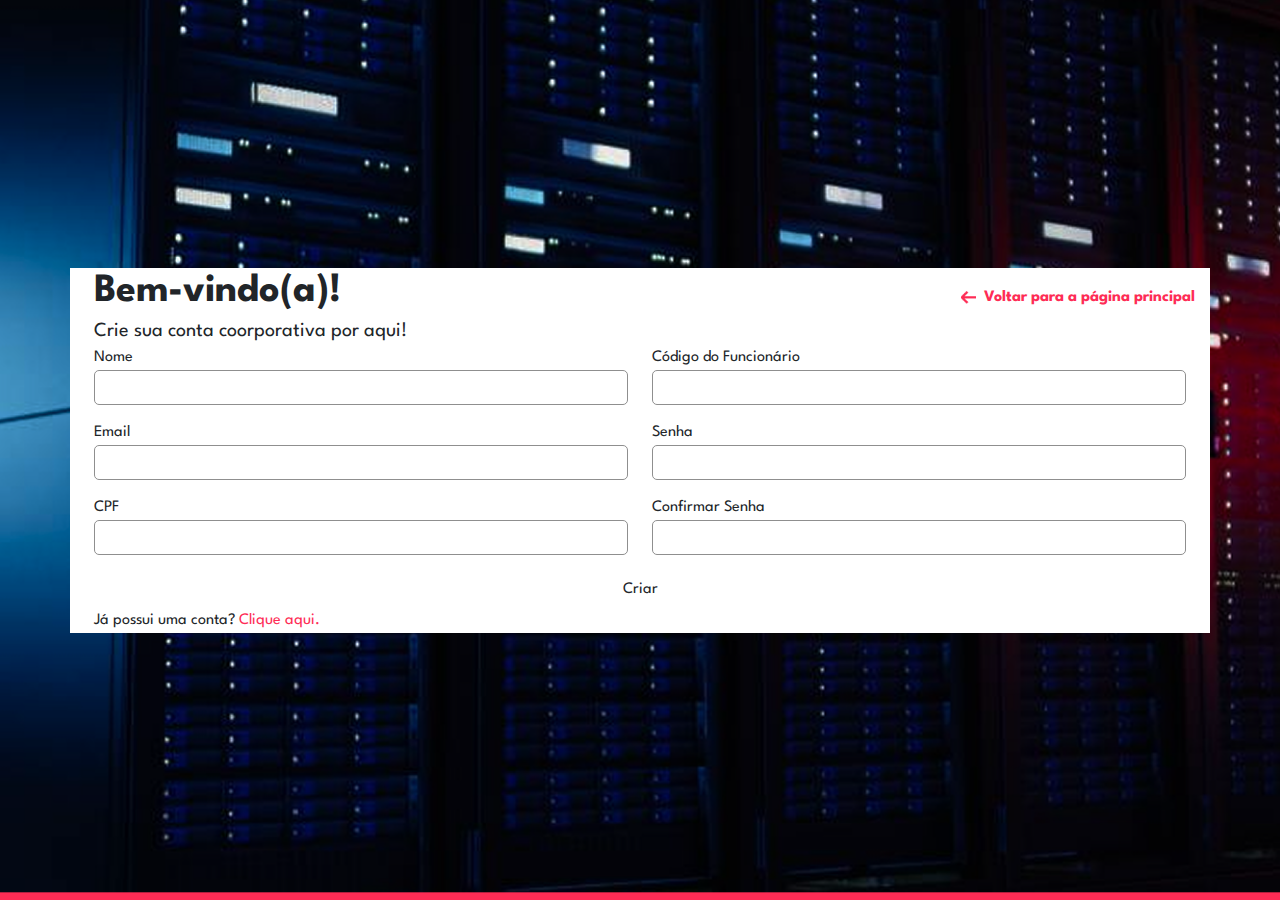
<file: Site Institucional/public/cadastro.html>
<!DOCTYPE html>
<html lang="en">
<head>
    <meta charset="UTF-8">
    <meta name="viewport" content="width=device-width, initial-scale=1.0">
    <title>ByteWatch | Cadastro</title>

    <link rel="stylesheet" href="https://cdn.jsdelivr.net/npm/bootstrap@5.3.8/dist/css/bootstrap.min.css">
    <link rel="stylesheet" href="login.css">
    <link rel="icon" href="assets/logo-cd.png">

    <link rel="preconnect" href="https://fonts.googleapis.com">
    <link rel="preconnect" href="https://fonts.gstatic.com" crossorigin>
    <link href="https://fonts.googleapis.com/css2?family=League+Spartan:wght@100..900&display=swap" rel="stylesheet">
</head>
<body>
    
    <div class="caixa container-sm d-sm-flex flex-column position-relative" style="background-color: #fff;"> 
        
      <div class="cadastro">

          <div class="welcome row">
              <div class="bem-vindo col-md-6 mt-3 mt-sm-0" style="width: 100%;">
                      <h1><b>Bem-vindo(a)!</b></h1>
                      <p class="fs-5">Crie sua conta coorporativa por aqui!</p>
              </div>
  
              <div class="voltar position-absolute top-0 end-0 d-flex col-md-6" style="max-width: 375px; max-height: 50px; margin-top: 20px;"> <!-- mt-auto=margem superior automática-->
                      <img src="assets/seta-rosa.png">
                      <p><a href="index.html">Voltar para a página principal</a></p>
              </div>
          </div>

          <div class="cadastrar row">

                        <div class="inputs col-xl-6 mb-3 d-grid col-12">
                            <span>Nome</span> 
                            <input id="nome_input" type="text">
                        </div>
                        
                        <div class="inputs col-xl-6 mb-3 d-grid col-12">
                            <span>Código do Funcionário</span> 
                            <input id ="fk_tipo_usuario_input" type="text">
                        </div>
                        
                        <div class="inputs col-xl-6 mb-3 d-grid col-12">
                            <span>Email</span> 
                            <input id="email_input" type="text">
                        </div>
                        
                        <div class="inputs col-xl-6 mb-3 d-grid col-12">
                            <span>Senha</span> 
                            <input id="senha_input" type="password">
                        </div>
                        
                        <div class="inputs col-xl-6 mb-3 d-grid col-12">
                            <span>CPF</span> 
                            <input id="cpf_input" type="text">
                        </div> 

                        <div class="inputs col-xl-6 mb-3 d-grid col-12">
                            <span>Confirmar Senha</span> 
                            <input id="confirmacao_senha_input" type="password">
                        </div>

                        <div class="criar">
                            <div class="d-grid col-5 mx-auto">
                                <button class="btn entrar" type="button" onclick="cadastrar()">Criar</button>
                            </div>

                            <div class="mensagem align-items-center" style="min-width: 250px;">
                                <spam>Já possui uma conta? <a href="login.html">Clique aqui.</a></spam>
                            </div>
                        </div>
          </div>

      </div>

    </div>

    <script src="https://cdn.jsdelivr.net/npm/bootstrap@5.3.8/dist/js/bootstrap.bundle.min.js"></script>
</body>
</html>

<script>

  // Array para armazenar empresas cadastradas para validação de código de ativação 

  function cadastrar() {

    var nomeVar = nome_input.value.trim();
    var emailVar = email_input.value.trim();
    var senhaVar = senha_input.value.trim();
    var confirmacaoSenhaVar = confirmacao_senha_input.value.trim();
    var cpfVar = cpf_input.value.trim();
    var fk_tipo_usuarioVar = fk_tipo_usuario_input.value.trim();

    var senhaMaiuscula = senhaVar.toUpperCase();
    var incluiMaiuscula = senhaVar != senhaMaiuscula;
    var senhaMinuscula = senhaVar.toLowerCase();
    var incluiMinuscula = senhaVar != senhaMinuscula;

    var especiais = ['!', '@', '#', '$', '%', '&', '*'];
    var temEspecial = false;

    var numeros = [0, 1, 2, 3, 4, 5, 6, 7, 8, 9];
    var temNumero = false;

    // Autenticação do Cadastro
  
    for(var i = 0; i < especiais.length; i++) {
      if(senhaVar.includes(especiais[i])) {
        temEspecial = true;
        break;
      }
    }

    for(var i = 0; i < numeros.length; i++) {
      if(senhaVar.includes(numeros[i])) {
        temNumero = true;
        break;
      }
    }

    if (nomeVar == "" || emailVar == "" || senhaVar == "" || confirmacaoSenhaVar == "" || cpfVar == "") {
      alert("Todos os campos devem estar preenchidos!");
      return false;

    } else if (!emailVar.includes('@') || !emailVar.endsWith('.com')) {
      alert("O email deve incluir '@' e finalizar com '.com'");
      return false;

    } else if (senhaVar.length < 14 || incluiMaiuscula == false || incluiMinuscula == false) { 
      alert("Coloque uma senha forte. A senha deve ter 14 ou mais caracteres, além de conter ao menos uma letra maiúscula e uma letra minúscula.");
      return false; 

    } else if (confirmacaoSenhaVar != senhaVar) {
      alert("Verifique se a confirmação da senha está igual a senha insirida!");
      return false;

    } else if (!temEspecial || !temNumero){
      alert ("A senha precisa conter ao menos um caracter especial e no mínimo um número!")
      return false; 
    }

    fetch("/usuarios/cadastrar", {
      method: "POST",
      headers: {
        "Content-Type": "application/json",
      },
      body: JSON.stringify({
        // crie um atributo que recebe o valor recuperado aqui
        // Agora vá para o arquivo routes/usuario.js
        nomeServer: nomeVar,
        emailServer: emailVar,
        senhaServer: senhaVar,
        cpfServer: cpfVar,
        fk_tipo_usuarioServer: fk_tipo_usuarioVar,
      }),
    })
      .then(function (resposta) {
        console.log("resposta: ", resposta);

        if (resposta.ok) {
          alert("Cadastro realizado com sucesso! Redirecionando para tela de Login...");

          setTimeout(() => {
            window.location = "login.html";
          }, "2000");

        } else {
          throw "Houve um erro ao tentar realizar o cadastro!";
        }
      })
      .catch(function (resposta) {
        console.log(`#ERRO: ${resposta}`);
      });

    return false;
  }

</script>
</file>
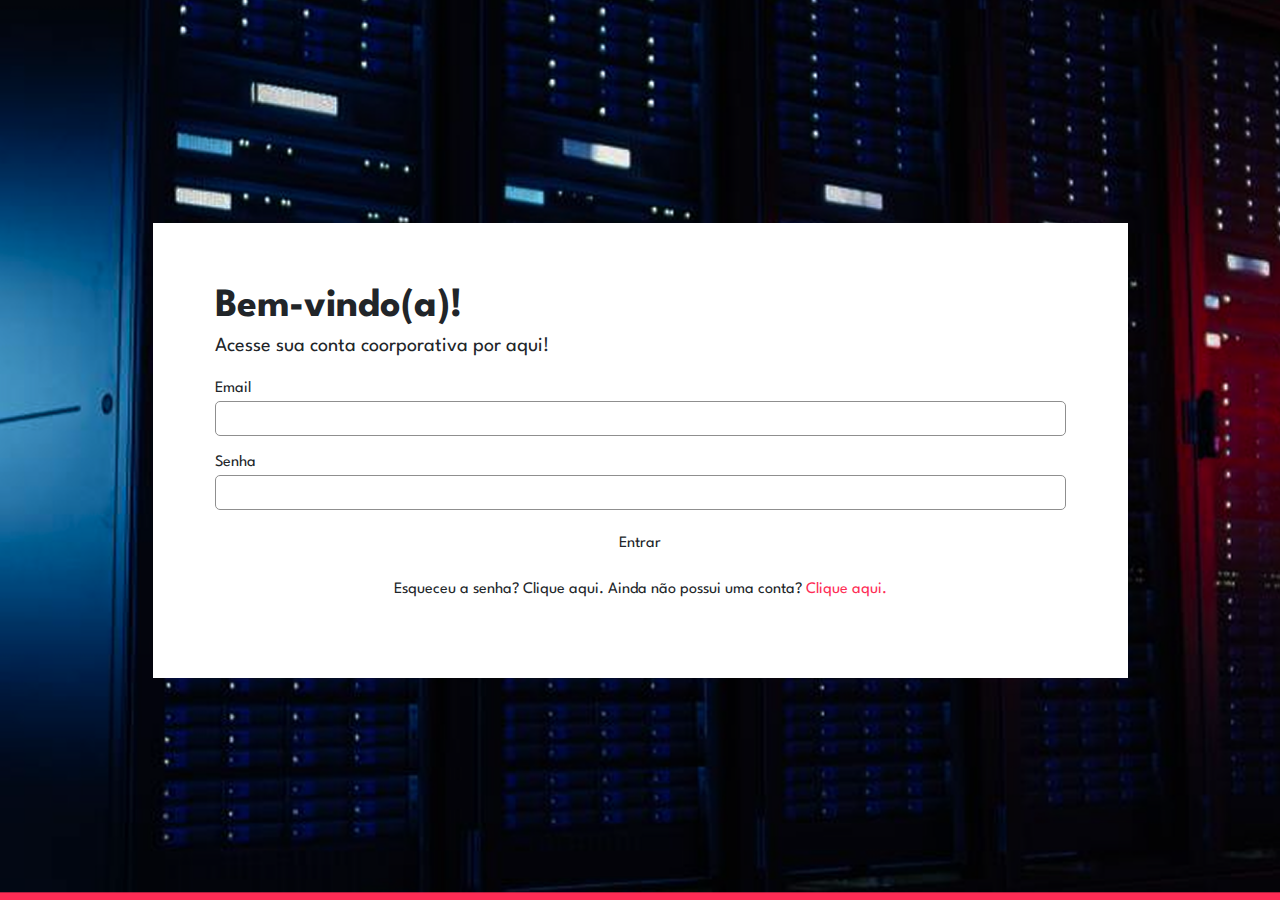
<file: Site Institucional/public/login.html>
<!DOCTYPE html>
<html lang="en">
<head>
    <meta charset="UTF-8">
    <meta name="viewport" content="width=device-width, initial-scale=1.0">
    <title>ByteWatch | Login</title>

    <link rel="stylesheet" href="https://cdn.jsdelivr.net/npm/bootstrap@5.3.8/dist/css/bootstrap.min.css">
    <link rel="stylesheet" href="login.css">
    <link rel="icon" href="assets/logo-cd.png">

    <link rel="preconnect" href="https://fonts.googleapis.com">
    <link rel="preconnect" href="https://fonts.gstatic.com" crossorigin>
    <link href="https://fonts.googleapis.com/css2?family=League+Spartan:wght@100..900&display=swap" rel="stylesheet">
</head>
<body>
    
    <div class="caixa container-sm d-flex justify-content-center" style="max-height: 80vh;">  

        <div class="bloco-branco row align-items-center justify-content-center"> <!-- bloco branco -->

            <div class="bem-vindo">
                <h1><b>Bem-vindo(a)!</b></h1>
                <p class="fs-5">Acesse sua conta coorporativa por aqui!</p>
            </div>

            <div class="login flex-grow-1 d-flex flex-column py-3">

                    <div class="inputs d-grid col-12">
                        <span>Email</span> 
                        <input id="email_input"  type="text">
                    </div>

                    <div class="inputs d-grid col-12">
                        <span>Senha</span> 
                        <input id="senha_input" type="password">
                    </div> <!--adicionar "olho"-->

                    <div class="d-grid col-8 mx-auto">
                        <button class="btn entrar" type="button" onclick="entrar()">Entrar</button>
                    </div>

                    <div class="mensagem align-items-center" style="min-width: 300px;">
                        <spam>Esqueceu a senha? Clique aqui.</spam>
                        <spam>Ainda não possui uma conta? <a href="cadastro.html">Clique aqui.</a></spam>
                    </div>

            </div>

        </div>

        <div class="bloco-cinza d-flex flex-column d-none d-xxl-flex row py-0" style="max-width: 400px;"> <!-- bloco cinza-->

            <div class="logo flex-grow-1 d-flex flex-column align-items-center text-center justify-content-center" style="width: fit-content;"> <!-- flex-grow-1 ocupa todo o espaço vazio-->
                <img src="assets/logo-cd.png" alt="logo-cd" class="img-fluid mb-3"> <!-- mb-3 m=margin; b=bottom; 3=tamanho da margem; -->
                <img src="assets/logo-versao1.png" alt="bytewatch" class="img-fluid mb-3">
                <span class="fs-5">Transformando a maneira de monitorar a infraestrutura do seu negócio!</span> 
            </div>

            <div class="voltar d-flex mt-auto" style="max-width: 375px; max-height: 50px;"> <!-- mt-auto=margem superior automática-->
                <img src="assets/seta-rosa.png">
                <p><a href="index.html">Voltar para a página principal</a></p>
            </div>

        </div>

    </div>

    <script src="https://cdn.jsdelivr.net/npm/bootstrap@5.3.8/dist/js/bootstrap.bundle.min.js"></script>
</body>
</html>

<script>

    function entrar() {
        var emailVar = email_input.value;
        var senhaVar = senha_input.value;

        if (emailVar == "" || senhaVar == "") {
            cardErro.style.display = "block"
            alert('Campos em branco');
            return false;
        }

        console.log("FORM LOGIN: ", emailVar);
        console.log("FORM SENHA: ", senhaVar);

        fetch("/usuarios/autenticar",
        {
            method: "POST",
            headers: {
                "Content-Type": "application/json"
            },
            body: JSON.stringify({
                emailServer: emailVar,
                senhaServer: senhaVar
            }),
            

        }).then(function (resposta) {
            console.log("ESTOU NO THEN DO entrar()!"),
            console.log(resposta)

            if (resposta.ok) {
                console.log(resposta);

                resposta.json().then(json => {
                    console.log(json);
                    console.log(JSON.stringify(json));
                    sessionStorage.EMAIL_USUARIO = json.email;
                    sessionStorage.NOME_USUARIO = json.nome;
                    sessionStorage.ID_USUARIO = json.id_usuario;
                    console.log('Autenticação com sucesso.')

                    setTimeout(function () {
                        window.location = "./index.html";
                    }, 1000); // apenas para exibir o loading

                });

            } else {

                console.log("Houve um erro ao tentar realizar o login!");

                resposta.text().then(texto => {
                    console.error(texto);
                });
            }

        }).catch(function (erro) {
            console.log("Deu ruim");
        })

        return false;
    }


</script>
</file>
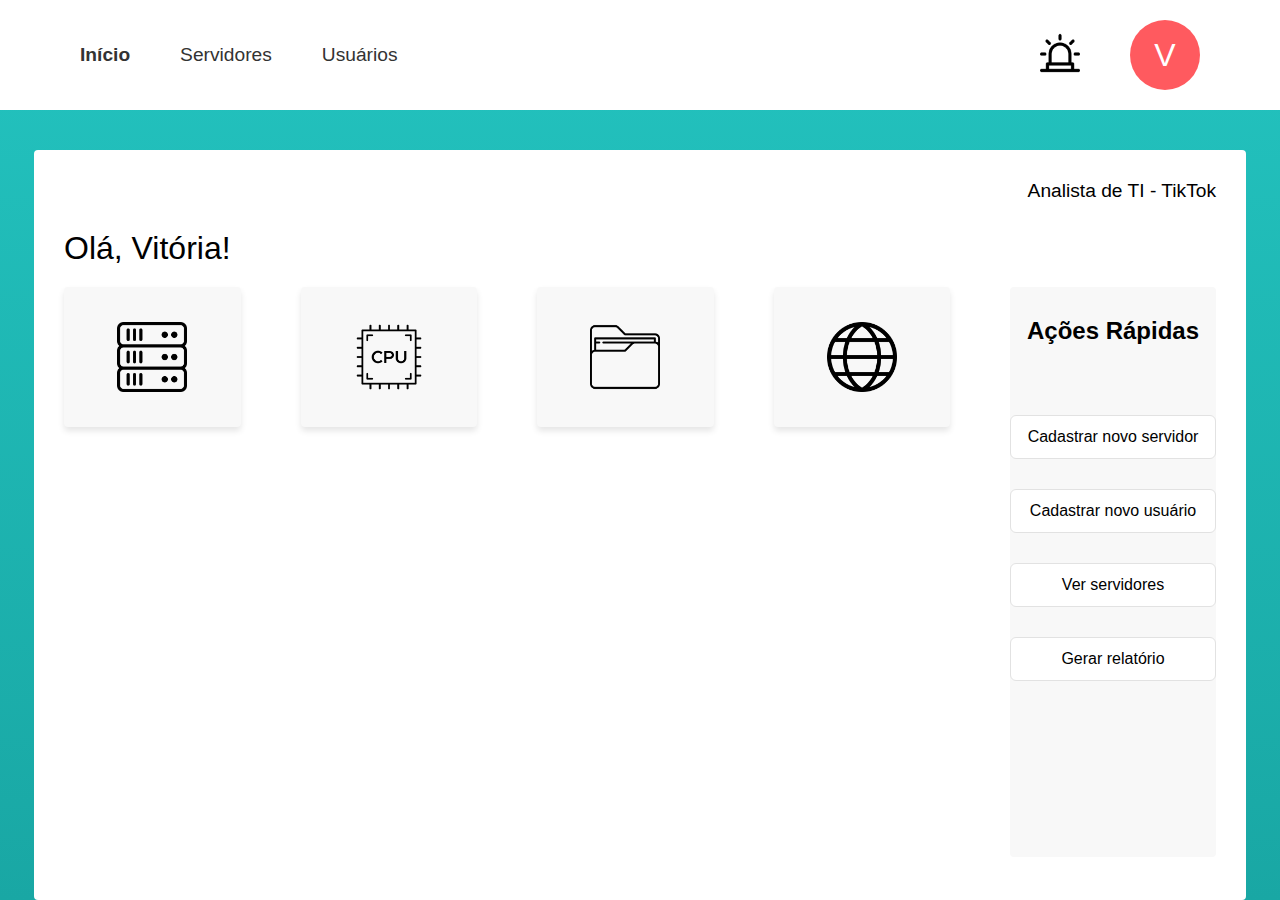
<file: Site Institucional/public/menu.html>
<!DOCTYPE html>
<html lang="en">

<head>
    <meta charset="UTF-8">
    <meta name="viewport" content="width=device-width, initial-scale=1.0">
    <title>Menu</title>
    <link rel="stylesheet" href="menu.css">
</head>

<body>
    <nav id="navbar" class="navbar">
        <div id="nav">
            <ul class="nav">
                <li>
                    <a href=""><b>Início</b></a>
                </li>

                <li>
                    <a href="">Servidores</a>
                </li>

                <li>
                    <a href="">Usuários</a>
                </li>
            </ul>
        </div>

        <div id="nav">
            <ul class="nav">
                <li>
                    <img src="assets/alerta.png" alt="" width="40px">
                </li>

                <li>
                    <div class="perfil">V</div>
                </li>
            </ul>
        </div>
    </nav>

    <div id="popup" class="popup" style="display:none">
        <div class="popupCadastroServidor">
            <h1>Cadastre um servidor aqui!</h1>

            <div class="formulario">
                <div class="box">
                    <p>Nome</p>
                    <input type="text" id="nome_input" placeholder="Digite o nome do servidor">
                </div>

                <div class="box">
                    <p>Endereço</p>
                    <input type="text" id="endereco_input" placeholder="Digite o endereço do servidor">
                </div>

                <div class="box">
                    <p>Sistema Operacional</p>
                    <input type="text" id="sistemaOperacional_input" placeholder="Digite o SO do servidor">
                </div>

                <div class="box">
                    <p>Localização</p>
                    <input type="text" id="localizacao_input" placeholder="Digite a localização do servidor">  
                </div>

                <div class="box">
                    <p>Ambiente</p>
                    <input type="text" id="ambiente_input" placeholder="Digite o ambiente do servidor">    
                </div>

                <div class="botoes">
                    <button id="botaoCancelar" onclick="fecharPopup()">Cancelar</button>

                    <button onclick="cadastrarServidor()">Cadastrar</button>
                </div>
            </div>
        </div>
    </div>

    <div class="container-principal">

        <div class="topo">
            <div id="nome">
                <p>Olá, Vitória!</p>
            </div>

            <div id="cargo">
                <p>Analista de TI - TikTok</p>
            </div>
        </div>

        <div class="container">

            <div class="box">
                <img src="assets/servidor.png" alt="">
            </div>

            <div class="box">
                <img src="assets/torre-de-cpu.png" alt="">
            </div>

            <div class="box">
                <img src="assets/pasta.png" alt="">
            </div>

            <div class="box">
                <img src="assets/internet.png" alt="">
            </div>

            <div class="box-acoes">
                <div>
                    <h2>Ações Rápidas</h2>
                </div>

                <div class="opcao" onclick="abrirPopup()">
                    <p>Cadastrar novo servidor</p>
                </div>

                <div class="opcao">
                    <p>Cadastrar novo usuário</p>
                </div>

                <div class="opcao">
                    <p>Ver servidores</p>
                </div>

                <div class="opcao">
                    <p>Gerar relatório</p>
                </div>
            </div>
        </div>
    </div>
</body>

</html>
<script>
    function abrirPopup() {
        popup.style='display:flex'
    }

    function fecharPopup() {
        popup.style='display:none'
    }

    function cadastrarServidor() {
    var fkEmpresaVar = 1;
    var nomeVar = nome_input.value;
    var enderecoVar = endereco_input.value;
    var sistemaOperacionalVar = sistemaOperacional_input.value;
    var localizacaoVar = localizacao_input.value;
    var ambienteVar = ambiente_input.value;
    
    if (
      nomeVar == "" ||
      enderecoVar == "" ||
      localizacaoVar == "" ||
      sistemaOperacionalVar == "" ||
      ambienteVar == "") {
      alert('Mensagem de erro para todos os campos em branco');
      return false;
    }
    fetch("/empresas/cadastrarServidor", {
      method: "POST",
      headers: {
        "Content-Type": "application/json",
      },
      body: JSON.stringify({
        nomeServer: nomeVar,
        enderecoServer: enderecoVar,
        localizacaoServer: localizacaoVar,
        sistemaOperacionalServer: sistemaOperacionalVar,
        ambienteServer: ambienteVar,
        fkEmpresaServer: fkEmpresaVar
      }),
    })
      .then(function (resposta) {
        console.log("Entrei no fetch");

        if (resposta.ok) {
          alert("Servidor cadastrado com sucesso!");
        } else {
          throw "Houve um erro ao tentar realizar o cadastro!";
        }
      })
      .catch(function (resposta) {
        console.log(`#ERRO: ${resposta}`);
      });

    return false;
  }
</script>
</file>
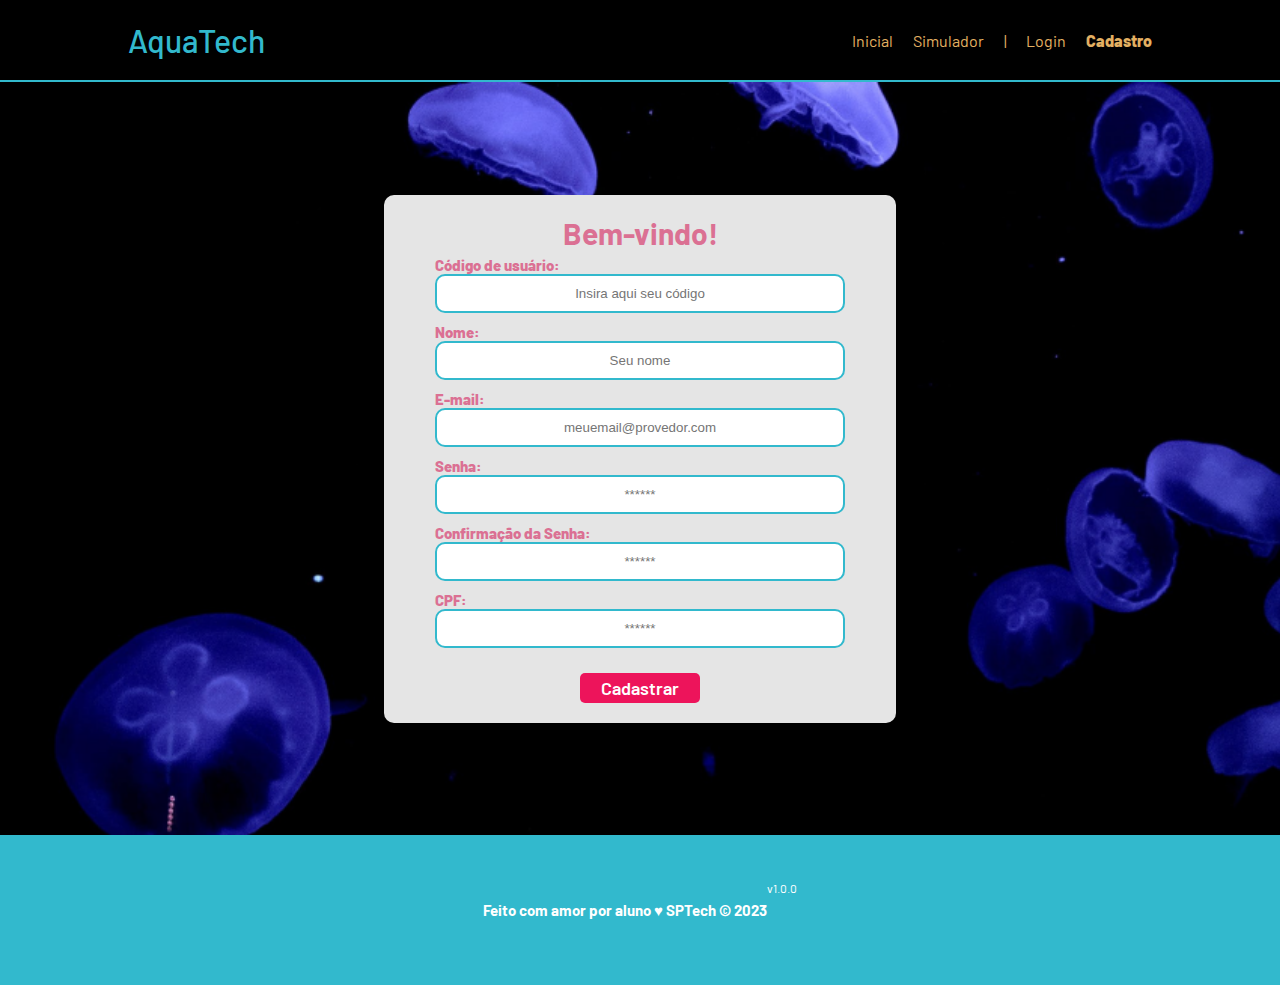
<file: web-data-viz - Corrigido/public/cadastro.html>
<!DOCTYPE html>
<html lang="pt-br">

<head>
  <meta charset="UTF-8" />
  <meta http-equiv="X-UA-Compatible" content="IE=edge" />
  <meta name="viewport" content="width=device-width, initial-scale=1.0" />

  <title>AquaTech | Cadastro</title>

  <script src="./js/sessao.js"></script>

  <link rel="stylesheet" href="./css/estilo.css" />
  <link rel="icon" href="./assets/icon/favicon2.ico" />
  <link rel="preconnect" href="https://fonts.gstatic.com" />
</head>

<!-- <body onload="listar()"> -->
  <!--header inicio-->
  <div class="header">
    <div class="container">
      <h1 class="titulo">AquaTech</h1>
      <ul class="navbar">
        <li>
          <a href="index.html">Inicial</a>
        </li>
        <li>
          <a href="simulador.html">Simulador</a>
        </li>
        <li>|</li>
        <li>
          <a href="login.html">Login</a>
        </li>
        <li class="agora">
          <a href="#">Cadastro</a>
        </li>
      </ul>
    </div>
  </div>
  <!--header fim-->

  <div class="login">
    <div class="alerta_erro">
      <div class="card_erro" id="cardErro">
        <span id="mensagem_erro"></span>
      </div>
    </div>
    <div class="container">
      <div class="card card-cadastro">
        <h2>Bem-vindo!</h2>
        <div class="formulario">
          <!--
                         Para inserir mais um campo, copie uma das inputs abaixo.
                         Assim que inserir vá para o script abaixo.
                     -->
          <div class="campo">
            <span>Código de usuário:</span>
            <input id="fk_tipo_usuario_input" type="text" placeholder="Insira aqui seu código" />
          </div>
          <div class="campo">
            <span>Nome:</span>
            <input id="nome_input" type="text" placeholder="Seu nome" />
          </div>
          <div class="campo">
            <span>E-mail:</span>
            <input id="email_input" type="text" placeholder="meuemail@provedor.com" />
          </div>
          <div class="campo">
            <span>Senha:</span>
            <input id="senha_input" type="password" placeholder="******" />
          </div>
          <div class="campo">
            <span>Confirmação da Senha:</span>
            <input id="confirmacao_senha_input" type="password" placeholder="******" />
          </div>
          <div class="campo">
            <span>CPF:</span>
            <input id="cpf_input" type="password" placeholder="******" />
          </div>
          <button class="botao" onclick="cadastrar()">Cadastrar</button>
        </div>
        <div id="div_aguardar" class="loading-div">
          <img src="./assets/circle-loading.gif" id="loading-gif" />
        </div>

        <div id="div_erros_login"></div>
      </div>
    </div>
  </div>

  <!--footer inicio-->
  <div class="footer">
    <div class="container">
      <h4>Feito com amor por aluno &hearts; SPTech &copy; 2023</h4>
      <span class="version">v1.0.0</span>
    </div>
  </div>
  <!--footer fim-->
</body>

</html>

<script>

  // Array para armazenar empresas cadastradas para validação de código de ativação 

  function cadastrar() {
    // aguardar();

    //Recupere o valor da nova input pelo nome do id
    // Agora vá para o método fetch logo abaixo
    var nomeVar = nome_input.value;
    var emailVar = email_input.value;
    var senhaVar = senha_input.value;
    var confirmacaoSenhaVar = confirmacao_senha_input.value;
    var cpfVar = cpf_input.value;
    var fk_tipo_usuarioVar = fk_tipo_usuario_input.value;

    // Verificando se há algum campo em branco
    if (
      nomeVar == "" ||
      emailVar == "" ||
      senhaVar == "" ||
      confirmacaoSenhaVar == "" ||
      cpfVar == ""
    ) {
      cardErro.style.display = "block";
      mensagem_erro.innerHTML =
        "(Mensagem de erro para todos os campos em branco)";

      finalizarAguardar();
      return false;
    } else {
      setInterval(sumirMensagem, 5000);
    }

    fetch("/usuarios/cadastrar", {
      method: "POST",
      headers: {
        "Content-Type": "application/json",
      },
      body: JSON.stringify({
        // crie um atributo que recebe o valor recuperado aqui
        // Agora vá para o arquivo routes/usuario.js
        nomeServer: nomeVar,
        emailServer: emailVar,
        senhaServer: senhaVar,
        cpfServer: cpfVar,
        fk_tipo_usuarioServer: fk_tipo_usuarioVar,
      }),
    })
      .then(function (resposta) {
        console.log("resposta: ", resposta);

        if (resposta.ok) {
          cardErro.style.display = "block";

          mensagem_erro.innerHTML =
            "Cadastro realizado com sucesso! Redirecionando para tela de Login...";

          setTimeout(() => {
            window.location = "login.html";
          }, "2000");

          limparFormulario();
          finalizarAguardar();
        } else {
          throw "Houve um erro ao tentar realizar o cadastro!";
        }
      })
      .catch(function (resposta) {
        console.log(`#ERRO: ${resposta}`);
        finalizarAguardar();
      });

    return false;
  }


  function sumirMensagem() {
    cardErro.style.display = "none";
  }
</script>
</file>
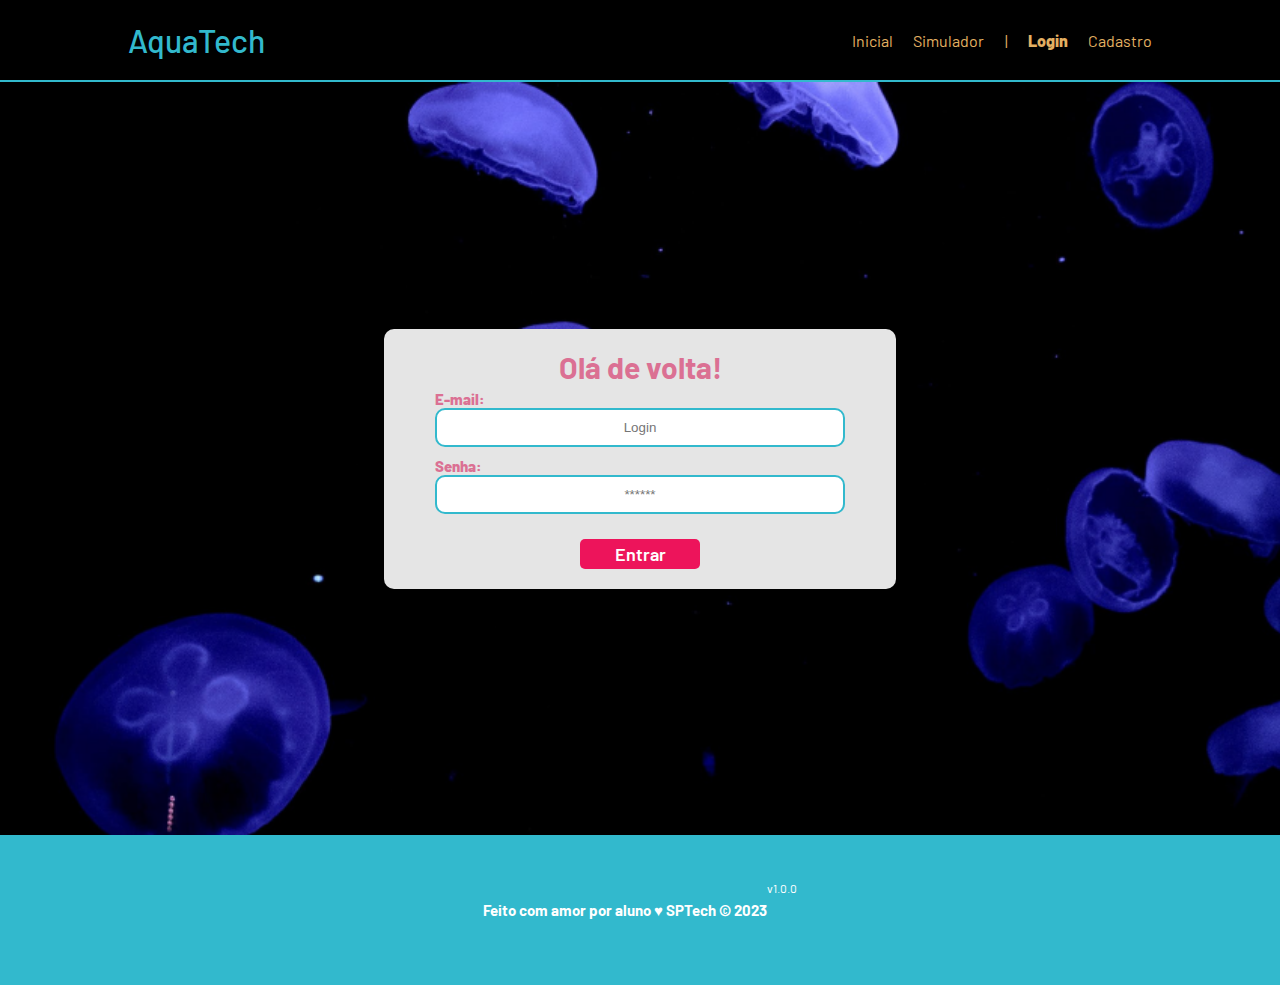
<file: web-data-viz - Corrigido/public/login.html>
<!DOCTYPE html>
<html lang="pt-br">

<head>
    <meta charset="UTF-8">
    <meta http-equiv="X-UA-Compatible" content="IE=edge">
    <meta name="viewport" content="width=device-width, initial-scale=1.0">

    <title>AquaTech | Login</title>

    <script src="./js/sessao.js"></script>

    <link rel="stylesheet" href="./css/estilo.css">
    <link rel="icon" href="./assets/icon/favicon2.ico">
    <link rel="preconnect" href="https://fonts.gstatic.com">
</head>

<body>

    <!--Header-->

    <div class="header">
        <div class="container">
            <h1 class="titulo">AquaTech</h1>
            <ul class="navbar">
                <li>
                    <a href="index.html">Inicial</a>
                </li>
                <li>
                    <a href="simulador.html">Simulador</a>
                </li>
                <li>|</li>
                <li class="agora">
                    <a href="#">Login</a>
                </li>
                <li>
                    <a href="cadastro.html">Cadastro</a>
                </li>
            </ul>
        </div>
    </div>


    <div class="login">
        <div class="alerta_erro">
            <div class="card_erro" id="cardErro">
                <span id="mensagem_erro"></span>
            </div>
        </div>
        <div class="container">
            <div class="card card-login">
                <h2>Olá de volta!</h2>
                <div class="formulario">
                    <div class="campo">
                        <span>E-mail:</span>
                        <input id="email_input" type="text" placeholder="Login">
                    </div>
                    <div class="campo">
                        <span>Senha:</span>
                        <input id="senha_input" type="password" placeholder="******">
                    </div>
                    <button class="botao" onclick="entrar()">Entrar</button>
                </div>

                <div id="div_aguardar" class="loading-div">
                    <img src="./assets/circle-loading.gif" id="loading-gif">
                </div>

                <div id="div_erros_login"></div>
            </div>
        </div>
    </div>

    <!--footer inicio-->
    <div class="footer">
        <div class="container">
            <h4>Feito com amor por aluno &hearts; SPTech &copy; 2023</h4>
            <span class="version">v1.0.0</span>
        </div>
    </div>
    <!--footer fim-->

</body>

</html>

<script>

    function entrar() {
        aguardar();

        var emailVar = email_input.value;
        var senhaVar = senha_input.value;

        if (emailVar == "" || senhaVar == "") {
            cardErro.style.display = "block"
            mensagem_erro.innerHTML = "(Mensagem de erro para todos os campos em branco)";
            finalizarAguardar();
            return false;
        }
        else {
            setInterval(sumirMensagem, 5000)
        }

        console.log("FORM LOGIN: ", emailVar);
        console.log("FORM SENHA: ", senhaVar);

        fetch("/usuarios/autenticar",
        {
            method: "POST",
            headers: {
                "Content-Type": "application/json"
            },
            body: JSON.stringify({
                emailServer: emailVar,
                senhaServer: senhaVar
            }),
            

        }).then(function (resposta) {
            console.log("ESTOU NO THEN DO entrar()!"),
            console.log(resposta)

            if (resposta.ok) {
                console.log(resposta);

                resposta.json().then(json => {
                    console.log(json);
                    console.log(JSON.stringify(json));
                    sessionStorage.EMAIL_USUARIO = json.email;
                    sessionStorage.NOME_USUARIO = json.nome;
                    sessionStorage.ID_USUARIO = json.id_usuario;
                    console.log('Autenticação com sucesso.')

                    setTimeout(function () {
                        window.location = "./index.html";
                    }, 1000); // apenas para exibir o loading

                });

            } else {

                console.log("Houve um erro ao tentar realizar o login!");

                resposta.text().then(texto => {
                    console.error(texto);
                    finalizarAguardar(texto);
                });
            }

        }).catch(function (erro) {
            console.log("Deu ruim");
        })

        return false;
    }

    function sumirMensagem() {
        cardErro.style.display = "none"
    }

</script>
</file>
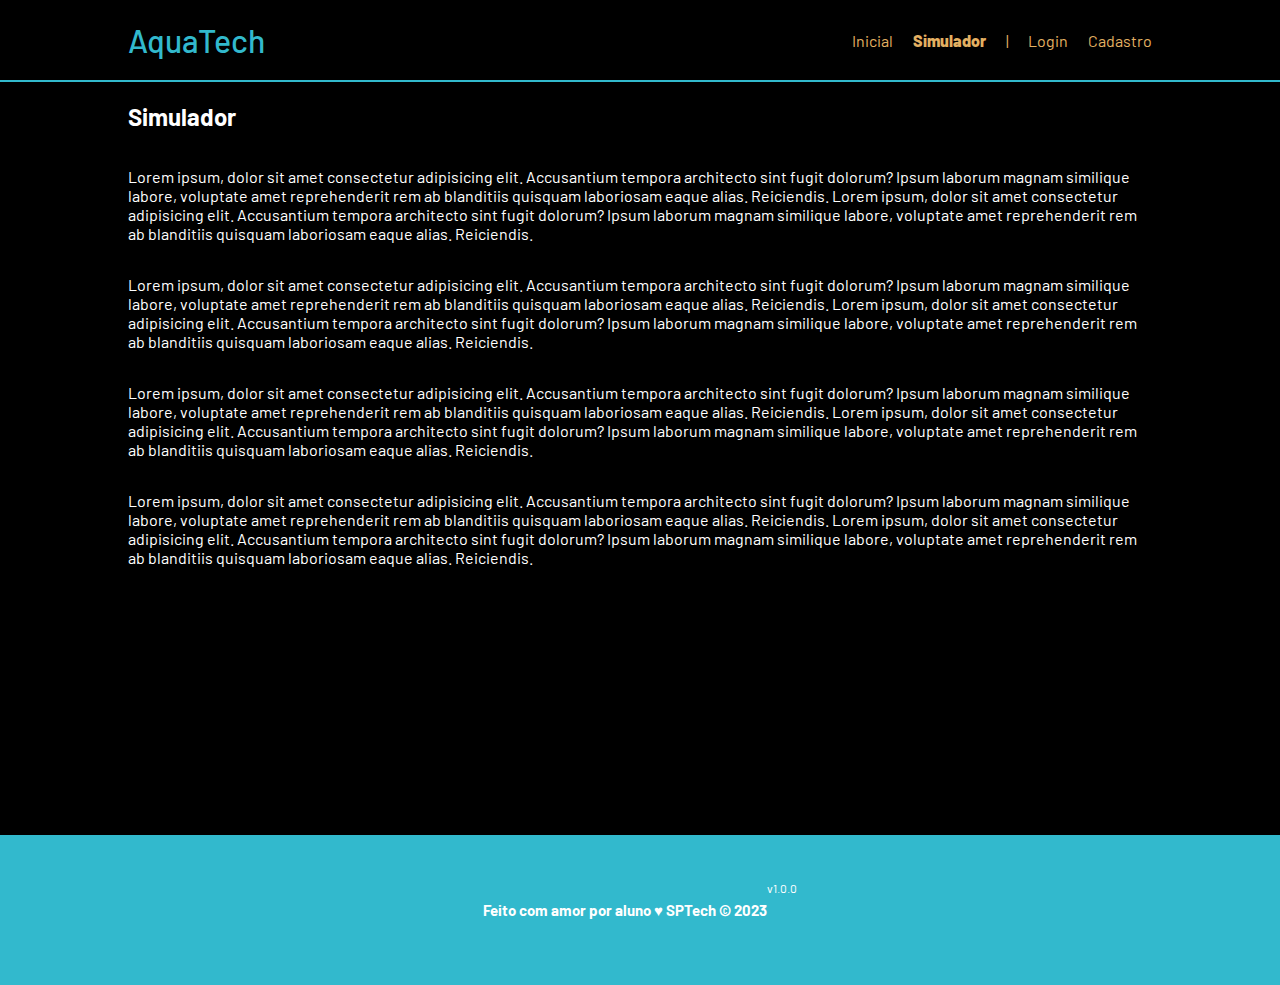
<file: web-data-viz - Corrigido/public/simulador.html>
<!DOCTYPE html>
<html lang="pt-br">

<head>
    <meta charset="UTF-8">
    <meta http-equiv="X-UA-Compatible" content="IE=edge">
    <meta name="viewport" content="width=device-width, initial-scale=1.0">

    <title>AquaTech | Simulador</title>

    <script src="./js/sessao.js"></script>

    <link rel="stylesheet" href="./css/estilo.css">
    <link rel="icon" href="./assets/icon/favicon2.ico">
    <link rel="preconnect" href="https://fonts.gstatic.com">
</head>

<body>

    <!--header inicio-->
    <div class="header">
        <div class="container">
            <h1 class="titulo">AquaTech</h1>
            <ul class="navbar">
                <li>
                    <a href="./index.html">Inicial</a>
                </li>
                <li class="agora">Simulador</li>
                <li>|</li>
                <li>
                    <a href="./login.html">Login</a>
                </li>
                <li>
                    <a href="./login.html">Cadastro</a>
                </li>
            </ul>
        </div>
    </div>


    <!-- simulador inicio -->
    <div class="simulador">
        <div class="container">
            <h2>Simulador</h2>
            <p>Lorem ipsum, dolor sit amet consectetur adipisicing elit. Accusantium tempora architecto sint fugit
                dolorum? Ipsum laborum magnam similique labore, voluptate amet reprehenderit rem ab blanditiis quisquam
                laboriosam eaque alias. Reiciendis. Lorem ipsum, dolor sit amet consectetur adipisicing elit.
                Accusantium tempora architecto sint fugit dolorum? Ipsum laborum magnam similique labore, voluptate amet
                reprehenderit rem ab blanditiis quisquam laboriosam eaque alias. Reiciendis.</p>
            <p>Lorem ipsum, dolor sit amet consectetur adipisicing elit. Accusantium tempora architecto sint fugit
                dolorum? Ipsum laborum magnam similique labore, voluptate amet reprehenderit rem ab blanditiis quisquam
                laboriosam eaque alias. Reiciendis. Lorem ipsum, dolor sit amet consectetur adipisicing elit.
                Accusantium tempora architecto sint fugit dolorum? Ipsum laborum magnam similique labore, voluptate amet
                reprehenderit rem ab blanditiis quisquam laboriosam eaque alias. Reiciendis.</p>
            <p>Lorem ipsum, dolor sit amet consectetur adipisicing elit. Accusantium tempora architecto sint fugit
                dolorum? Ipsum laborum magnam similique labore, voluptate amet reprehenderit rem ab blanditiis quisquam
                laboriosam eaque alias. Reiciendis. Lorem ipsum, dolor sit amet consectetur adipisicing elit.
                Accusantium tempora architecto sint fugit dolorum? Ipsum laborum magnam similique labore, voluptate amet
                reprehenderit rem ab blanditiis quisquam laboriosam eaque alias. Reiciendis.</p>
            <p>Lorem ipsum, dolor sit amet consectetur adipisicing elit. Accusantium tempora architecto sint fugit
                dolorum? Ipsum laborum magnam similique labore, voluptate amet reprehenderit rem ab blanditiis quisquam
                laboriosam eaque alias. Reiciendis. Lorem ipsum, dolor sit amet consectetur adipisicing elit.
                Accusantium tempora architecto sint fugit dolorum? Ipsum laborum magnam similique labore, voluptate amet
                reprehenderit rem ab blanditiis quisquam laboriosam eaque alias. Reiciendis.</p>

        </div>
    </div>
    <!-- simulador fim -->

    <!--footer inicio-->
    <div class="footer">
        <div class="container">
            <h4>Feito com amor por aluno &hearts; SPTech &copy; 2023</h4>
            <span class="version">v1.0.0</span>
        </div>
    </div>
    <!--footer fim-->


</body>

</html>
</file>
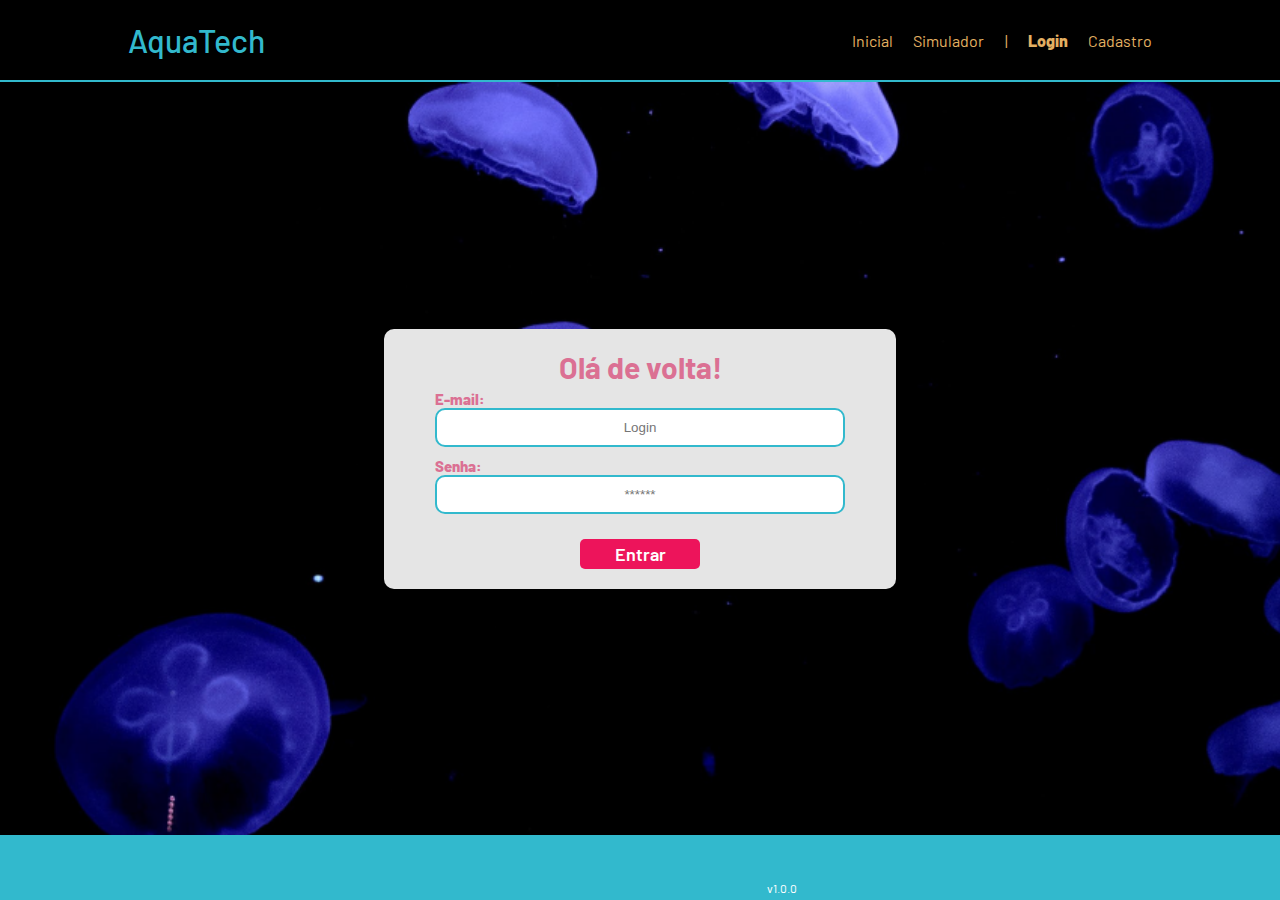
<file: web-data-viz - Corrigido/public/dashboard/cards.html>
<!DOCTYPE html>
<html lang="pt-br">

<head>
    <link rel="shortcut icon" href="../assets/icon/favicon2.ico" type="image/x-icon">
    <meta charset="UTF-8">
    <meta http-equiv="X-UA-Compatible" content="IE=edge">
    <meta name="viewport" content="width=device-width, initial-scale=1.0">
    <title>AquaTech | Tempo Real</title>


    <link rel="stylesheet" href="./../css/dashboards.css">
    <link rel="stylesheet" href="./../css/estilo.css" />

    <script src="../js/sessao.js"></script>
    <script src="../js/alerta.js"></script>
    <link rel="preconnect" href="https://fonts.gstatic.com">
    <link
        href="https://fonts.googleapis.com/css2?family=Exo+2:ital,wght@0,100;0,200;0,300;0,400;0,500;0,600;0,700;0,800;0,900;1,100;1,200;1,300;1,400;1,500;1,600;1,700;1,800;1,900&display=swap"
        rel="stylesheet">
</head>

<body onload="validarSessao(), exibirAquarios(),  atualizacaoPeriodica()">

    <div class="janela">

        <div class="header-left dash-header">

            <h1>AquaTech</h1>

            <div class="hello">
                <h3>Olá, <span id="b_usuario">usuário</span>!</h3>
            </div>

            <div class="btn-nav">
                <h3>Aquários</h3>
            </div>

            <div class="btn-nav-white">
                <a href="./dashboard.html">
                    <h3>Gráficos</h3>
                </a>
            </div>

            <div class="btn-nav-white">
                <a href="./mural.html">
                    <h3>Mural de Avisos</h3>
                </a>
            </div>

            <div class="btn-logout" onclick="limparSessao()">
                <h3>Sair</h3>
            </div>

        </div>

        <div class="dash">
            <div id="alerta">
            </div>
            <div class="area-parametros-alerta">
                <p class="titulo-legenda">
                    Legenda - Parâmetros para Alertas
                </p>
                <div class="parametros-alerta">
                    <div class="item-regua perigo-frio">
                        <p>Perigo</p>
                        <p>&lt;=5°C</p>
                    </div>
                    <div class="item-regua alerta-frio">
                        <p>Alerta</p>
                        <p>&lt;=10°C</p>
                    </div>
                    <div class="item-regua ideal">
                        <p>Ideal</p>
                        <p>20°C</p>
                    </div>
                    <div class="item-regua alerta-quente">
                        <p>Alerta</p>
                        <p>&gt;=22°C</p>
                    </div>
                    <div class="item-regua perigo-quente">
                        <p>Perigo</p>
                        <p>&gt;=23°C</p>
                    </div>
                </div>
            </div>

            <div class="cards" id="cardAquarios">

            </div>

        </div>

    </div>

</body>

<script>

    function exibirAquarios() {
        JSON.parse(sessionStorage.AQUARIOS).forEach(item => {
            document.getElementById("cardAquarios").innerHTML += `
                    <div class="card-aquario">
                        <div class="title-aquario">
                            <h1>${item.descricao}</h1>
                        </div>
                        <div class="desc-aquario">
                        <div class="temperatura">
                            <p id="temp_aquario_${item.id}">-°C</p>
                        </div>
                        <div class="cor-alerta" id="card_${item.id}"></div>
                    </div>
                    </div>
                    `
        });
    }

</script>

</html>
</file>
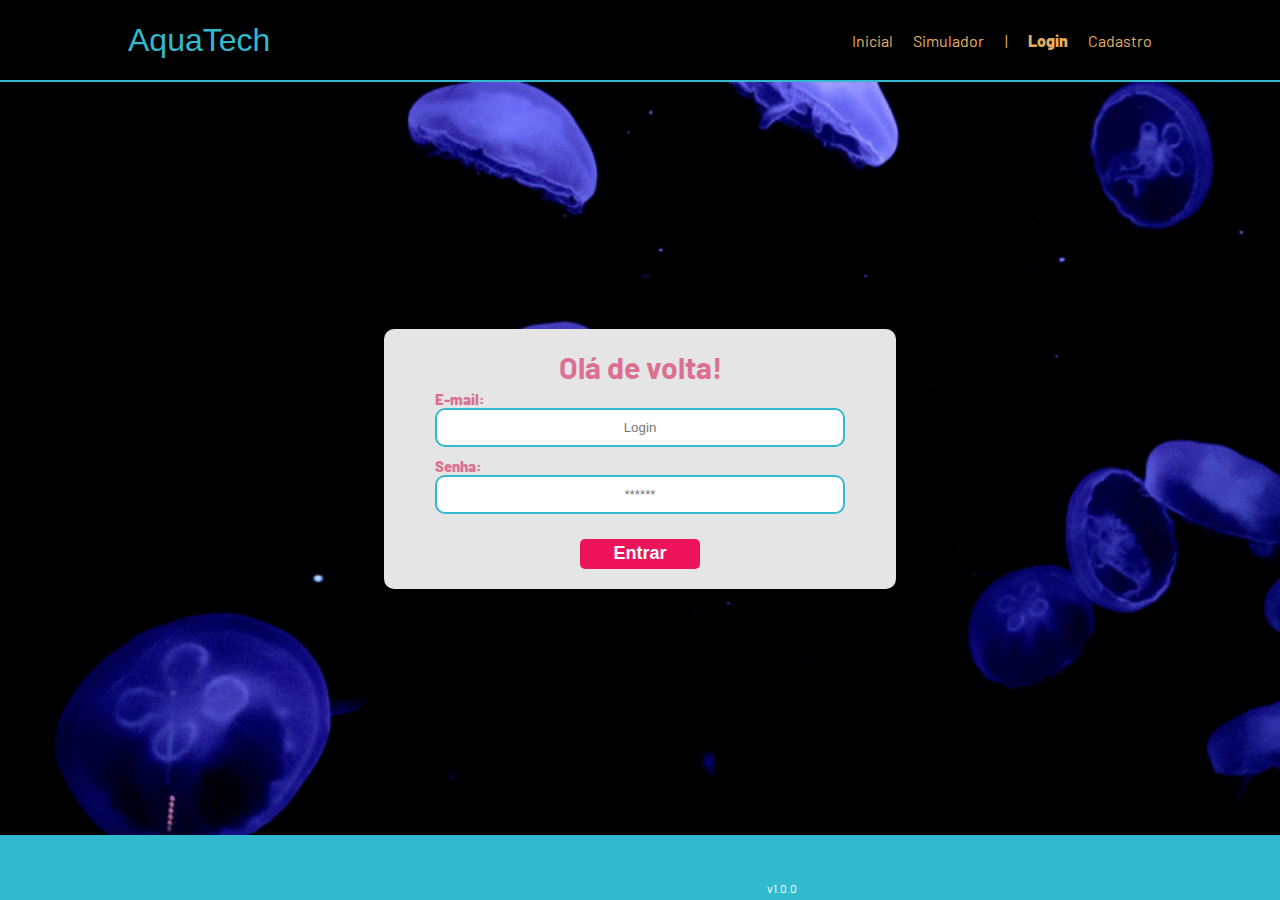
<file: web-data-viz - Corrigido/public/dashboard/edicao-aviso.html>
<!DOCTYPE html>
<html lang="pt-br">

<head>
    <link rel="shortcut icon" href="../assets/icon/favicon2.ico" type="image/x-icon">
    <meta charset="UTF-8">
    <meta http-equiv="X-UA-Compatible" content="IE=edge">
    <meta name="viewport" content="width=device-width, initial-scale=1.0">
    <title>AquaTech | Página Inicial</title>

    
    <link rel="stylesheet" href="./../css/dashboards.css">
    <link rel="stylesheet" href="./../css/estilo.css" />
    <script src="../js/sessao.js"></script>

    <link rel="preconnect" href="https://fonts.gstatic.com">
    <link
        href="https://fonts.googleapis.com/css2?family=Exo+2:ital,wght@0,100;0,200;0,300;0,400;0,500;0,600;0,700;0,800;0,900;1,100;1,200;1,300;1,400;1,500;1,600;1,700;1,800;1,900&display=swap"
        rel="stylesheet">
</head>

<body onload="validarSessao(), listarInfosDeUm()" style="background-color: #161618;">
    <!-- <body onload="validarSessao()"> -->

    <div class="janela">


        <div class="header-left">

            <h1>AquaTech</h1>

            <div class="hello">
                <h3>Olá, <span id="b_usuario">usuário</span>!</h3>
            </div>

            <div class="btn-nav-white">
                <a href="cards.html">
                    <h3>Aquários</h3>
                </a>
            </div>

            <div class="btn-nav-white">
                <a href="./dashboard.html">
                    <h3>Gráficos</h3>
                </a>
            </div>

            <div class="btn-nav-white">
                <a href="./mural.html">
                    <h3>Mural de Avisos</h3>
                </a>
            </div>

            <div class="btn-logout" onclick="limparSessao()">
                <h3>Sair</h3>
            </div>

        </div>

        <div class="dash-right">

            <div class="avisos">
                <div class="container">
                    <h1>Editar um aviso</h1>
                    <div class="div-form">
                        <label>
                            ID:
                            <br>
                            <input id="input_id" maxlength="100" type="text" style="color: rgb(196, 196, 196)" disabled>
                        </label>
                        <label>
                            Autor:
                            <br>
                            <input id="input_nome" maxlength="100" type="text" style="color: rgb(196, 196, 196)"
                                disabled>
                        </label>
                        <label>
                            Título:
                            <br>
                            <input id="input_titulo" maxlength="100" type="text" style="color: rgb(196, 196, 196)"
                                disabled>
                        </label>
                        <br>
                        <label>
                            Descrição (máximo de 250 caracteres):
                            <br>
                            <textarea id="textarea_descricao" maxlength="250" rows="5"></textarea>
                        </label>
                        <br>
                        <button onclick="editar()">Editar</button>
                    </div>

                </div>
            </div>
        </div>
    </div>
</body>

</html>

<script>
    function listarInfosDeUm() {
        console.log("Criar função de trazer informações de post escolhido");
    }

    function editar() {
        fetch(`/avisos/editar/${sessionStorage.getItem("ID_POSTAGEM_EDITANDO")}`, {
            method: "PUT",
            headers: {
                "Content-Type": "application/json"
            },
            body: JSON.stringify({
                descricao: textarea_descricao.value
            })
        }).then(function (resposta) {

            if (resposta.ok) {
                window.alert("Post atualizado com sucesso pelo usuario de email: " + sessionStorage.getItem("EMAIL_USUARIO") + "!");
                window.location = "/dashboard/mural.html"
            } else if (resposta.status == 404) {
                window.alert("Deu 404!");
            } else {
                throw ("Houve um erro ao tentar realizar a postagem! Código da resposta: " + resposta.status);
            }
        }).catch(function (resposta) {
            console.log(`#ERRO: ${resposta}`);
        });
    }

</script>
</file>
<file: public/style.css>
* {
    font-family: "League Spartan";
}

.navbar {
    padding: 20px;
    background-color: transparent !important;
}

.navbar.scrolled {
    background-color: #fff !important;

    a {
        color: #000 !important;
    }

    .nav-link:hover {
        color: #FE2C55 !important;
    }

    #link_inicio {
        color: #FE2C55 !important;
    }
}

.navbar-nav {
    gap: 30px;
}

.banner {
    background-image: url("assets/fundo.png");
    background-size: cover;
    background-repeat: no-repeat;
    height: 100vh;
    display: flex;
    justify-content: center;
    flex-direction: column;
    color: #fff;
    padding: 0 5%;
    object-fit: contain;
}

.banner h1 {
    font-weight: bold;
}

.nav-link {
    font-weight: bold;
}

.nav-link:hover {
    color: #FE2C55 !important;
}

#link_inicio {
    color: #FE2C55;
}

.imagem-cd {
    display: flex;
    justify-content: end;
    margin-top: 20px;
    margin-right: 20px;
}

.imagem-cd img {
    width: 80px;
}

.quem-somos {
    color: #000;
    display: flex;
    gap: 20px;
    flex-direction: column;
    align-items: center;
    padding: 30px 0;
    text-align: center;
}

.quem-somos h1 {
    font-weight: bold;
}

.valores {
    background-color: #FE2C55;
    margin: 60px;
    border-radius: 20px;
    padding: 60px 30px;
    gap: 50px;
}

.card {
    padding: 50px 30px;
    margin: 0;
    color: #000;
    text-align: center;
    gap: 20px;
    border-radius: 20px;
    justify-content: flex-end;
}

.card h2 {
    font-weight: bold;
}
</file>
<file: Teste CSS/style.css>
body{
    border: solid 20px red;
    max-width: 100%;
    font-size: 14px;
}

@media only screen and (min-width: 600px) {
    body{
        font-size: 15px;
    }
}

@media only screen and (min-width: 768px) {
    body{
        font-size: 16px;
    }
}

@media only screen and (min-width: 992px) {
    body{
        font-size: 17px
    }
}

@media only screen and (min-width: 1200px) {
    body{
        font-size:18px
    }
}


nav{
    border: solid pink 10px; 
}

main{
    border: solid 10px blue;
    display: flex;
    flex-direction: column;
}

article{
    border: solid 10px yellow;
    display: flex;
    flex-direction: row;
    align-items: flex-start;
}

section{
    border: solid 10px green;
}


footer{
    border: solid 10px orange;
}
</file>
<file: Site Institucional/public/style.css>
* {
    font-family: "League Spartan";
    scroll-behavior: smooth;
}

.deslocamdento-navbar{
     scroll-margin-top: 180px;
}

.navbar {
    padding: 20px;
    background-color: transparent !important;
    transition: 1s;
}

.navbar.scrolled {
    background-color: #fff !important;
    transition: 1s;

    a {
        color: #000 !important;
    }

    .nav-link:hover {
        color: #FE2C55 !important;
    }

    #link_inicio {
        color: #FE2C55 !important;
    }
}

.navbar-nav {
    gap: 30px;
}

.banner {
    background-image: url("assets/fundo.png");
    background-size: cover;
    background-repeat: no-repeat;
    height: 100vh;
    display: flex;
    justify-content: center;
    flex-direction: column;
    color: #fff;
    padding: 0 5%;
    object-fit: contain;
    background-position: bottom;
}

.banner h1 {
    font-weight: bold;
}

.nav-link {
    font-weight: bold;
}

.nav-link:hover {
    color: #FE2C55 !important;
}

#link_inicio {
    color: #FE2C55;
}

.imagem-cd {
    display: flex;
    justify-content: end;
    margin-top: 20px;
    margin-right: 20px;
}

.imagem-cd img {
    width: 80px;
}

.quem-somos {
    color: #000;
    display: flex;
    gap: 20px;
    flex-direction: column;
    align-items: center;
    padding: 30px 0;
    text-align: center;
}

.quem-somos h1 {
    font-weight: bold;
}

.valores {
    background-color: #FE2C55;
    margin: 60px;
    border-radius: 20px;
    padding: 60px 30px;
    gap: 50px;
}

@media (min-width: 1200px) {
  .valores {
    max-width: 90vw; 
    margin-left: auto;
    margin-right: auto;
  }
}

.card {
    padding: 50px 30px;
    margin: 0;
    color: #000;
    text-align: center;
    gap: 20px;
    border-radius: 20px;
    justify-content: flex-end;
}

.card h2 {
    font-weight: bold;
}



   @media (max-width: 991.98px) {
    .navbar-collapse {
        position: absolute;
        top: 100%;         
        right: 0;         
        width: 250px;  
        background-color: black;
        padding: 20px;
        border-radius: 0 0 0 10px;
    }
    .navbar {
        background-color: black !important;
        transition: 1s;
    }

    .navbar-nav {
        flex-direction: column;
    }
     .scrolled .navbar-collapse {
        background-color: white;
        transition: 1s ;
    }

}

.icon-circle {
    width: 45px;
    height: 45px;
    background-color: #00ffff;
    color: black;
    border-radius: 50%;
    display: flex;
    align-items: center;
    justify-content: center;
    font-size: 20px;
    text-decoration: none;
    transition: 0.3s;
}

.icon-circle:hover {
    transform: scale(1.1);
}
.custom-border{
    border-color: #00ffff !important;
}
.custom-border-footer{
    border-top: 5px solid #FE2C55 !important;
}


footer p {
    margin-bottom: 8px;
}

.rodape{
    display: flex;
    align-items: center;
    justify-content: space-around;
    padding: 40px 0;
}

.rodape-info{
    display: flex;
}

.rodape-contato{
    display: flex;
    flex-direction: column;
    gap: 30px;
}

@media (max-width: 750px) {
    .rodape-apresentacao{
        display: none;
    }

    .rodape-info{
        flex-direction: column;
        gap: 20px;
    }
   .sessaoFaleConosco{
     display: none;
   }
}

#carrosel .carousel-item{
    min-height: 320px;
}
.carousel-control-prev-icon,
.carousel-control-next-icon{
    filter: invert(1) brightness(0);
}

.texto-sobre{
    max-width: 700px;
    margin: auto;
    font-size: 1.2rem;
    line-height: 1.6;
    padding: 0 20px;
}

.texto-principal-cliente{
    max-width: 700px;
    margin: auto;
    font-size: 1.2rem;
    line-height: 1.6;
    padding: 0 20px;
}
</file>
<file: web-data-viz - Corrigido/public/css/estilo.css>
@import url('https://fonts.googleapis.com/css2?family=Barlow:ital,wght@0,100;0,200;0,300;0,400;0,500;0,600;0,700;0,800;0,900;1,100;1,200;1,300;1,400;1,500;1,600;1,700;1,800;1,900&display=swap');

body {
  margin: 0;
  padding: 0;
  font-family: 'Barlow', 'Segoe UI', 'Segoe UI', Tahoma, Geneva, Verdana, sans-serif;
  background-color: black;
}

:root {
  --tamanho-header: 80px;
  --tamanho-banner: calc(100vh - var(--tamanho-header) - var(--tamanho-footer) - 2px);
  --tamanho-simulador: calc(100vh - var(--tamanho-header) - var(--tamanho-footer) - 2px);
  --tamanho-login: calc(100vh - var(--tamanho-header) - var(--tamanho-footer) - 2px);
  --tamanho-footer: 65px;
}

.container {
  display: flex;
  width: 80%;
  margin: auto;
}

.header {
  height: var(--tamanho-header);
  border-bottom: 2px solid #32b9cd;
}

.header .container {
  justify-content: space-between;
  align-items: center;
  height: 100%;
}

.header a {
  text-decoration: none;
  color: #e3b062;
}

.agora {
  font-weight: 800;
}

.navbar {
  width: 300px;
  display: flex;
  align-items: center;
  justify-content: space-between;
  list-style: none;
  color: #e3b062;
}

.titulo {
  color: #32b9cd;
  width: fit-content;
  font-weight: 500;
}

.header h1 {
  margin: 0;
}

/* BANNER */

.banner {
  height: var(--tamanho-banner);
  color: white;
  background-image: url('../assets/imgs/bg-jelly-fish-para-home.png');
  background-size: cover;
}

.banner .container {
  justify-content: center;
  align-items: center;
  height: 100%;
}

.banner .container p {
  width: 50%;
  margin: 0;
  padding: 0;
  font-size: 36px;
}

.banner .container span {
  font-weight: 800;
}

/* MISSÃO VISÃO VALORES */

.social {
  background-color: #e5e5e5;
  display: flex;
}

.social .container {
  justify-content: center;
}

.box img {
  width: 170px;
}

.social .container .boxes {
  display: flex;
  justify-content: space-between;
  width: 100%;
  padding: 30px 0;
}

.social p {
  text-align: center;
}

.box {
  display: flex;
  flex-direction: column;
  align-items: center;
}

/* FOOTER */

.footer {
  background-color: #32b9cd;
  height: 150px;
  color: #fff;
  display: flex;
  font-size: 15px;
}

.footer .container {
  justify-content: center;
  text-align: center;
}

.footer .container .version {
  font-size: 12px;
}

/* LOGIN */

.login {
  height: var(--tamanho-login);
  background-image: url('../assets/imgs/bg-jelly-fish-para-home.png');
  background-size: cover;
}

.login .container {
  justify-content: center;
  align-items: center;
  height: 100%;
}

.card {
  width: 50%;
  background-color: #e5e5e5;
  border-radius: 10px;
  display: flex;
  align-items: center;
  justify-content: space-evenly;
  color: palevioletred;
  flex-direction: column;
  height: fit-content;
  padding: 20px 0;
}

.card h2 {
  margin: 0;
  font-size: 30px;
}

.formulario {
  display: flex;
  height: 90%;
  width: 80%;
  justify-content: space-around;
  flex-direction: column;
}

.formulario span {
  font-size: 15px;
  font-weight: 800;
}

.formulario input {
  border: 2px solid #32b9cd;
  text-align: center;
  border-radius: 10px;
  margin: 0;
}

.formulario select {
  border: 2px solid #32b9cd;
  background-color: white;
  color: gray;
  height: 36px;
  text-align: center;
  border-radius: 10px;
  margin: 0;
}

.campo {
  display: flex;
  flex-direction: column;
  justify-content: start;
  padding: 5px 0;
}

.botao {
  cursor: pointer;
  font-family: "Barlow", sans-serif;
  border: 0;
  border-radius: 5px;
  font-weight: 600;
  font-size: 18px;
  color: #fff;
  background-color: #ED145B;
  width: 120px;
  height: 30px;
  align-self: center;
  margin-top: 20px;
}

.loading-div {
  width: 50px;
  display: none;
}

.loading-div img {
  height: 50px;
  width: 50px;
}

#div_erros_login {
  display: none
}

/* FORMULARIO */

.alerta_erro{
  display: flex;
  justify-content: flex-end;
}

.card_erro {
  display: none;
  background-color: #fff;
  color: black;
  width: 230px;
  position: fixed;
  border-radius: 4px;
  border: #ED145B 3px solid;
  padding: 10px;
  margin-right: 10%;
}

.card_erro #mensagem_erro{
  font-weight: 500;
  font-size: 20px;
}

.formulario .tipo_campo {
  font-size: 20px;
  font-weight: 600 !important;
}

.formulario {
  display: flex;
  flex-direction: column;
}

input {
  margin-bottom: 10px;
  border: 2px solid #32b9cd;
  padding: 10px;
  text-align: center;
  border-radius: 10px;
}

.btn {
  font-family: "Barlow", sans-serif;
  border: 0;
  border-radius: 5px;
  font-weight: 600;
  font-size: 18px;
  padding: 10px 15px;
  color: white;
  background-color: #ED145B;
  width: 120px;
  align-self: center;
  margin-top: 5px;
}

.loading-div {
  width: 50px;
  margin: auto;
  display: none;
}

.loading-div img {
  height: 50px;
  width: 50px;
}

/* SIMULADOR */

.simulador {
  color: white;
}

.simulador .container {
  flex-direction: column;
  overflow: scroll; 
  height: var(--tamanho-simulador);
}

/* ALERTA */

#alerta {
  position: absolute;
  right: 0;
  bottom: 0;
}

.mensagem-alarme {
  background-color: white;
  border-radius: 5px;
  width: 300px;
  height: 80px;
  margin: 10px;
  padding: 10px 0;
  display: flex;
  justify-content: space-evenly;
  align-items: center;
}

.mensagem-alarme h3 {
  font-size: 14px;
  margin: 0;
}

.mensagem-alarme .informacao {
  width: 66%;
}

.alarme-sino {
  width: 48px;
  height: 48px;
  animation-name: bell;
  animation-duration: 4s;
  background-image: url('https://cdn-icons-png.flaticon.com/512/1157/1157000.png');
  background-size: cover;
  animation-iteration-count: infinite;
}

@keyframes bell {
  0%   {transform: rotate(25deg)}
  25%  {transform: rotate(-25deg)}
  50%  {transform: rotate(25deg)}
  75%  {transform: rotate(-25deg)}
  100% {transform: rotate(25deg)}
}
</file>
<file: public/login.css>
* {
    margin: 0%;
    padding: 0%;
    font-family: "League Spartan";
    box-sizing: border-box;
}

body {
    background-image: url("assets/fundo.png");
    background-size: cover;
    background-position: bottom;
    background-repeat: no-repeat;
    height: 100vh;
    margin: 0;
    display: flex;
    justify-content: center;
    align-items: center;
}

@media (max-width:767px) {
    .caixa {
        min-height: 100vh;
    }
}

@media (min-width:768px) {
    .caixa {
    background-color: #fff;
    border-radius: 20px;
    height: 80vh;
    width: 50vw;
    display: flex;
    overflow: hidden;
    }
}

.bloco-branco {
    background-color: #fff;
    padding: 60px 50px;
}

.bloco-cinza {
    background-color: #f5f5f5;
    display: flex;
    flex-direction: column;
    justify-content: center;
} 

.logo {
    text-align: center;
    margin: 10%;
    margin-top: 30%;
}

.voltar {
    justify-content: flex-end;
    align-items: center;
    color: #FE2C55;
    font-weight: bold;
    padding: 20px 20px;
    margin-right: 5%;
    gap: 8px;
    /* background-color: pink; */
    z-index: 10;
    position: relative;
}

a {
    text-decoration: none; 
    color: #FE2C55;         
}

.voltar img {
    width: 15px;
    margin-bottom: 5%;
}

a:hover {
    color: #da1139;
    text-decoration: underline;
}

.entrar {
    background-color: #FE2C55 !important;
    color: white !important;
    border-color: #FE2C55 !important;
}

.entrar:hover {
    background-color: #da1139  !important;
    border-color: #da1139 !important;
}

/* .bem-vindo {
    background-color: aquamarine;
} */

input {
    border-radius: 5px;
    height: 50px; 
    border-style: none;
    border: 1px solid #8f8f8f;
}

.inputs {
    margin-bottom: 25px;
}

.login {
    display: flex;
    height: 50%;
    justify-content: space-between;
    align-items: center;
    margin-bottom: 30%;
}

.mensagem {
    color: #FE2C55;
    padding: 10px;
    display: flex;
    flex-direction: column;
    align-items: center;
    justify-content: center;
    text-align: center;
}

.cadastrar {
    height: 45vh;
    padding: 50px 50px;
}

.welcome {
    /* background-color: yellow; */
    padding: 50px 50px;
    height: 20vh;
}

@media (min-height: 768px) {
    .bem-vindo {
        height: 5vh;
    }
    .welcome {
        height: 15vh;
    }
}

/* @media (max-width:767px) {
    .welcome {
        background-color: yellow;
    }

    .bem-vindo {
        background-color: aquamarine;
    }

    .welcome .voltar {
        background-color: pink;
    }
} */

@media (max-width: 1199.98px) {
  .voltar {
    width: 100% !important;
  }
}
</file>
<file: Site Institucional/public/login.css>
* {
    margin: 0% !important;
    font-family: "League Spartan";
    box-sizing: border-box;
}

body {
    background-image: url("assets/fundo.png");
    background-size: cover;
    background-position: bottom;
    background-repeat: no-repeat;
    height: 100vh;
    display: flex;
    justify-content: center;
    align-items: center;
}

.login-box {
    background-color: #fff;
    border-radius: 20px;
    padding: 30px;
    display: flex;
    flex-direction: column;
    overflow: hidden;
}

/* @media (max-width:767px) {
    .caixa {
        min-height: 100vh;
        background-image: none;
        min-width: 100vw;
        background-color: #da1139 !important; 
    }
}

@media (min-width:768px) {
    .caixa {
    border-radius: 20px;
    height: 80vh !important;
    width: 50vw;
    display: flex;
    overflow: hidden;
    }
} */


.bloco-branco {
    background-color: #fff;
    padding: 60px 50px;
}

.bloco-cinza {
    background-color: #f5f5f5;
    display: flex;
    flex-direction: column;
    justify-content: center;
} 

.logo {
    text-align: center;
    margin: 10%;
    margin-top: 30%;
}

.voltar {
    justify-content: flex-end;
    align-items: center;
    color: #FE2C55;
    font-weight: bold;
    padding: 30px 15px;
    /* margin-right: 10%; */
    gap: 8px;
    z-index: 10;
    position: relative;
}

a {
    text-decoration: none; 
    color: #FE2C55;         
}

.voltar img {
    width: 15px;
    margin-bottom: 5%;
}

a:hover {
    color: #da1139;
    text-decoration: underline;
}

input {
    border-radius: 5px;
    height: 35px; 
    border-style: none;
    border: 1px solid #8f8f8f;
}

.login {
    display: flex;
    justify-content: space-between;
    align-items: center; 
    gap: 15px;
}

@media (max-width: 700px) {
    body{
        background-image: none;
    }
}

.entrar {
    /* background-color: yellow; */
    width: 100%;
}

.botao-entrar{
    background-color: #FE2C55;
    color: #fff;
    border: none;
    padding: 5px 0;
    border-radius: 5px;
    width: 70%;
}

.entrar span{
    color: #FE2C55;
    font-size: 13px;
}

.botao-entrar:hover {
    background-color: #da1139  !important;
    border-color: #da1139 !important;
}
</file>
<file: Site Institucional/public/menu.css>
* {
    font-family: "League Spartan", sans-serif;
    scroll-behavior: smooth;
    margin: 0;
}

body {
    background: linear-gradient(to bottom, #23c3bf,#19a7a4);
    display: flex;
    flex-direction: column;
    align-items: center;
    height: 100vh;
}

.navbar {
    display: flex;
    align-items: center;
    width: 100%;
    height: 110px;
    background-color: #ffff;
    justify-content: space-between;
}

.navbar .nav {
    align-items: center;
    padding: 80px;
    gap: 50px;
    display: flex;
    justify-content: space-around;
}

.navbar a {
    color: #333;
    font-size: 1.2em;
}

.perfil {
    display: flex;
    border-radius: 50%;
    width: 70px;
    height: 70px;
    background-color: #ff5a5f;
    align-items: center;
    justify-content: center;
    font-size: 2em;
    color: #ffff;
}

.container-principal {
    display: flex;
    align-items: flex-start;
    flex-direction: column;
    background-color: #ffff;
    gap: 20px;
    padding: 30px;
    width: 90%;
    height: 700px;
    margin-top: 40px;
    border-radius: 4px;
}

.container-principal .topo {
    display: flex;
    justify-content: space-between;
    width: 100%;
}

#nome {
    font-size: 2em;
    margin-top: 50px;
}

#cargo {
    font-size: 1.2em;
}

.container {
    display: flex;
    width: 100%;
    gap: 60px;
}

.container img {
    width: 70px;
}

.container .box {
    display: flex;
    justify-content: center;
    align-items: center;
    background-color: #f8f8f8;
    width: 280px;
    height: 140px;
    border-radius: 4px;
    box-shadow: 0 4px 6px rgba(0, 0, 0, 0.1);
    transition: 0.3;
}

.container .box:hover {
    background-color: #d3d3d3;
    transition: 0.3s;
}

.container .box-acoes {
    display: flex;
    flex-direction: column;
    align-items: center;
    padding-top: 30px;
    background-color: #f8f8f8;
    width: 280px;
    height: 540px;
    border-radius: 4px;
    gap: 30px;
}

.box-acoes h2 {
    margin-bottom: 40px;
}

.box-acoes .opcao {
    background-color: white;
    border: 1px solid #e2e2e2;
    text-align: center;
    padding: 12px;
    border-radius: 6px;
    cursor: pointer;
    transition: 0.2s; 
    width: 180px;
}

.box-acoes .opcao:hover {
    background-color: rgb(219, 219, 219);
}

a {
    text-decoration: none;
}

ul {
    list-style: none;
}

.popup {
    display: flex;
    position: fixed;
    width: 100%;
    height: 100%;
    justify-content: center;
    align-items: center;
    background: rgba(0, 0, 0, 0.6);
}

.popupCadastroServidor {
    display: flex;
    flex-direction: column;
    background-color: #dfdfdf;
    width: 30%;
    height: 80%;
    position: fixed;
    justify-content: center;
    align-items: center;
    border-radius: 4px;
}

.popup h1 {
    margin-bottom: 30px;
}

.popup .formulario {
    display: flex;
    background-color: white;
    flex-direction: column;
    justify-content: space-around;
    align-items: center;
    width: 80%;
    height: 80%;
    border-radius: 2px;
}

.popup .box input {
    border: none;
    box-shadow: 0 6px 8px rgba(0, 0, 0, 0.1);
    width: 340px;
    height: 45px;
    text-align: center;
}

.popup button {
    width: 200px;
    height: 50px;
    border: none;
    border-radius: 2px;
    background-color: #19a7a4;
    color: white;
    font-size: 1em;
    font-weight: bold;
    transition: 0.2s;
}

.popup button:hover {
    background-color: #257e7c;
    transition: 0.2s;
}

#botaoCancelar {
    background-color: rgb(117, 117, 117)
}

#botaoCancelar:hover {
    background-color: rgb(78, 78, 78)
}
</file>
<file: web-data-viz - Corrigido/public/css/dashboards.css>
/* pagina mural */

@import url('https://fonts.googleapis.com/css2?family=Barlow:ital,wght@0,100;0,200;0,300;0,400;0,500;0,600;0,700;0,800;0,900;1,100;1,200;1,300;1,400;1,500;1,600;1,700;1,800;1,900&display=swap');

body {
  margin: 0;
  padding: 0;
  font-family: 'Barlow', 'Segoe UI', 'Segoe UI', Tahoma, Geneva, Verdana, sans-serif;
}

.label-captura {
  display: flex;
  justify-content: center;
}

.dash-right .avisos {
  width: 100%;
  color: rgb(216, 216, 216);
  font-family: 'Barlow', 'Segoe UI', 'Segoe UI', Tahoma, Geneva, Verdana, sans-serif;
}

.dash-right .avisos .container {
  display: flex;
  flex-direction: column;
  align-items: center;
}

.dash-right .avisos .container .div-form {
  width: 95%;
}

.dash-right .avisos .container .div-form #form_postagem {
  width: 95%;
}

.dash-right .avisos .div-form label {
  width: 95%;
}

.dash-right .avisos .div-form input {
  width: 95%;
  border-radius: 5px;
}

.dash-right .avisos .div-form textarea {
  width: 95%;
  border: 3px solid #e6005a;
  background-color: white;
  border-radius: 5px;
}

.dash-right .avisos .div-form button {
  cursor: pointer;
  font-family: 'Barlow', 'Segoe UI', 'Segoe UI', Tahoma, Geneva, Verdana, sans-serif;
  border: 0;
  border-radius: 5px;
  font-weight: 600;
  font-size: 18px;
  padding: 10px 15px;
  color: white;
  background-color: #e6005a;
  width: 120px;
}

.publicacao-btn-editar {
  cursor: pointer;
  font-family: 'Barlow', 'Segoe UI', 'Segoe UI', Tahoma, Geneva, Verdana, sans-serif;
  border: 0;
  border-radius: 5px;
  font-weight: 600;
  font-size: 14px;
  padding: 5px 8px;
  color: white;
  background-color: #e6005a;
  width: 80px;
}

.publicacao {
  display: flex;
  flex-wrap: wrap;
  align-content: stretch;
  flex-direction: column;
  justify-content: center;
  align-items: stretch;
  border-bottom: 3px solid #e6005a;
  padding: 20px;
}

.publicacao>*:not(:last-child) {
  padding: 0 0 10px 0;
}

.div-results {
  width: 100%;
}

.div-results .feed-container {
  background-color: #212124;
  border-radius: 5px;
  margin-bottom: 80px;
}

.div-buttons {
  display: flex;
  justify-content: flex-end;
}

.div-buttons>* {
  margin-left: 30px;
}

/* pagina graficos */

.dash-header {
  background-color: #212124;
}

.dash {
  width: 80%;
  position: relative;
  top: 0;
  left: 20%;
  background-color: #161618;
  height: 100vh;
  overflow: auto;
}

.area-parametros-alerta {
  /* border: 2px solid pink; */
  display: flex;
  flex-direction: column;
  width: 70%;
  margin: auto;
  margin-top: 10px;
  background-color: #212124;
}

.area-parametros-alerta .titulo-legenda {
  color: white;
  font-weight: 600;
  width: fit-content;
  margin: 10px 20px;
}

.parametros-alerta {
  display: flex;
  width: 100%;
}

.item-regua {
  width: 20%;
  text-align: center;
  height: 80px;
  display: flex;
  flex-direction: column;
  justify-content: center;
  align-self: center;
}

.item-regua p {
  margin: 0;
  font-weight: 500;
}

.item-regua p:nth-child(2) {
  font-weight: 800;
}

.perigo-frio {
  background-color: #5c6bc0;
}

.perigo-quente {
  background-color: #ff7043;
}

.alerta-frio {
  background-color: #42a5f5;
}

.alerta-quente {
  background-color: #ffee58;
}

.ideal {
  background-color: #9ccc65;
}

.cards {
  display: flex;
  flex-wrap: wrap;
  justify-content: center;
  height: 450px;
  width: 100%;
  align-items: center;
  color: white;
}

.card-aquario {
  margin: 2%;
  min-width: 40%;
  max-width: 50%;
  width: fit-content;
  flex-wrap: wrap;
  display: flex;
  /* text-align: center; */
  height: 180px;
  /* justify-content: right; */
  background-color: #212124;
  font-size: 20px;
}

.card-aquario h1 {
  width: fit-content;
}

.card-aquario p {
  margin: 0;
  font-size: 50px;
  font-weight: lighter;
  text-align: left;
}

.desc-aquario {
  display: flex;
  flex-direction: row;
  align-items: center;
  width: 100%;
}

.desc-aquario .cor-alerta {
  width: 30px;
}

.title-aquario {
  width: 100%;
}


.cards h1 {
  font-size: 22px;
  border-bottom: solid white 1px;
  text-align: left;
  font-weight: lighter;
  margin: 20px;
}

.temperatura,
.umidade {
  margin: 5px;
  margin-left: 20px;
  width: 75%;
}

.cor-alerta {
  width: 13%;
  height: 30%;
  border-radius: 50%;
  display: inline-block;
}

.btns-dash {
  display: flex;
  align-items: center;
  justify-content: center;
  margin-top: 30px;
  flex-wrap: wrap;
  padding: 0 30% 0 30%;
}

.graph {
  width: 70%;
  margin: auto;
  padding-top: 10px;
}

.tituloGraficos {
  color: rgb(216, 216, 216);
  display: flex;
  justify-content: center;
}

.btn-chart {
  font-family: 'Barlow', 'Segoe UI', 'Segoe UI', Tahoma, Geneva, Verdana, sans-serif;
  border: 0;
  font-weight: 600;
  font-size: 18px;
  padding: 10px 15px;
  color: #e6005a;
  background-color: white;
  margin: 5px;
  border-radius: 3px;
  cursor: pointer
}

.btn-pink {
  color: white;
  background-color: #e6005a;
}

.btn-white {
  color: #e6005a;
  background-color: white;

}

.label-captura {
  height: 80px;
}

.display-none {
  display: none;
}

.display-flex {
  display: flex;
}

.display-block {
  display: block;
}

canvas {
  width: 100% !important;
  height: 100% !important;
}

/* PAGINA DOS GRÁFICOS 2023 */

.janela {
  display: flex;
  /* width: 100vw; */
}

.header-left a {
  text-decoration: none;
  color: white;
}

.header-left {
  position: fixed;
  top: 0;
  left: 0;
  z-index: 999;
  height: 100vh;
  width: 20%;
  display: flex;
  flex-direction: column;
  justify-content: space-evenly;
  align-items: center;
  border-right: 3px solid #32b9cd;
  background-color: #212124;
}

.dash-right {
  display: flex;
  width: 70%;
  height: fit-content;
  background-color: #161618;
  position: relative;
  top: 0;
  left: 25%;
  height: 100vh;
  overflow: auto;
}

.header-left h1 {
  color: #32b9cd;
}

.hello {
  width: 100%;
  display: flex;
  justify-content: center;
}

.hello h3 {
  color: #e3b062;
  font-weight: 300;
  font-size: 1.2rem;
}

.hello h3 span {
  font-weight: 800;
}

.btn-nav {
  width: 40%;
  color: white;
  background-color: #e6005a;
  border-radius: 5px;
  text-align: center;
  padding: 2% 5%;
}

.btn-nav-white {
  width: 40%;
  background-color: white;
  border: 3px solid #e6005a;
  border-radius: 5px;
  text-align: center;
  padding: 2% 5%;
}

.btn-nav-white h3 {
  color: #e6005a;
  padding: 0;
  margin: 0;
}

.btn-nav h3,
.btn-logout h3 {
  margin: 0;
  padding: 0;
}

.btn-logout {
  margin: 0;
  padding: 0;
  width: 20%;
  background-color: #32b9cd;
  color: white;
  border-radius: 10px;
  text-align: center;
  padding: 10px 15px;
  margin-bottom: 100px;
  cursor: pointer;
}
</file>
